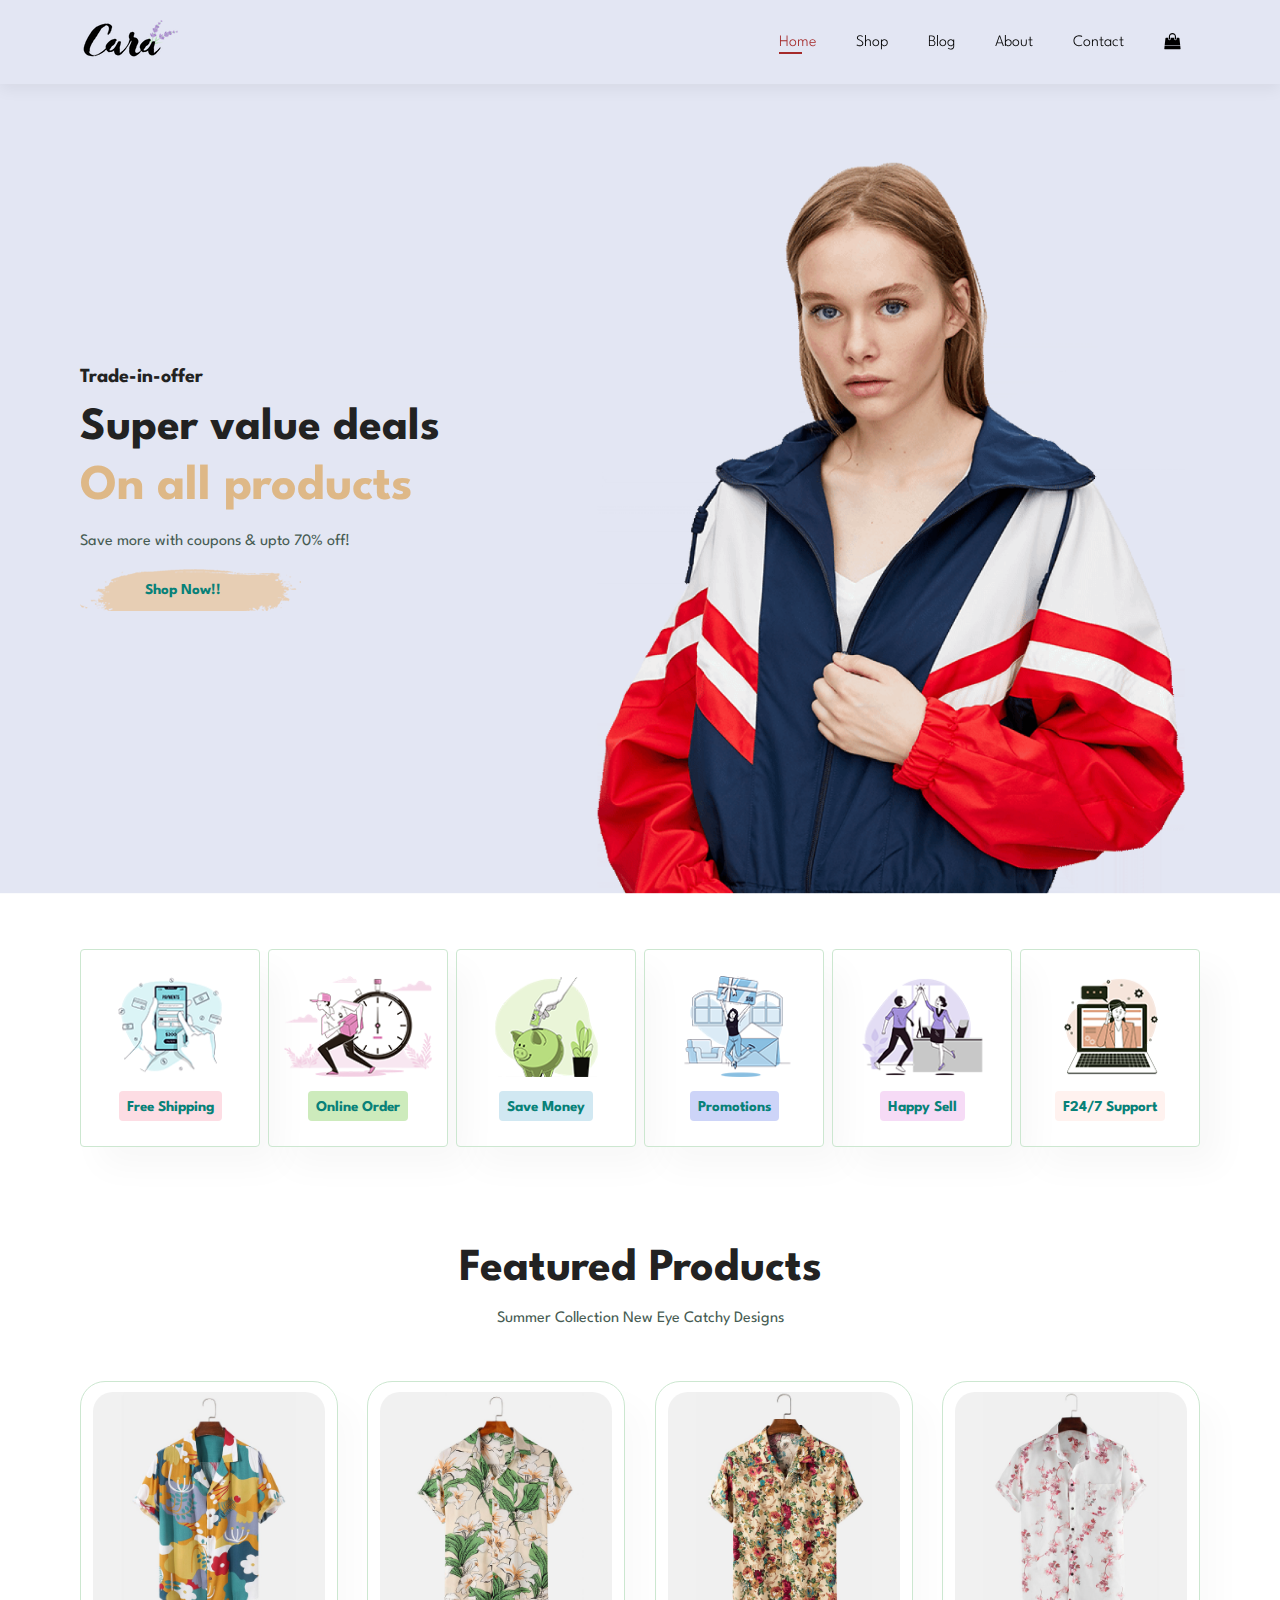
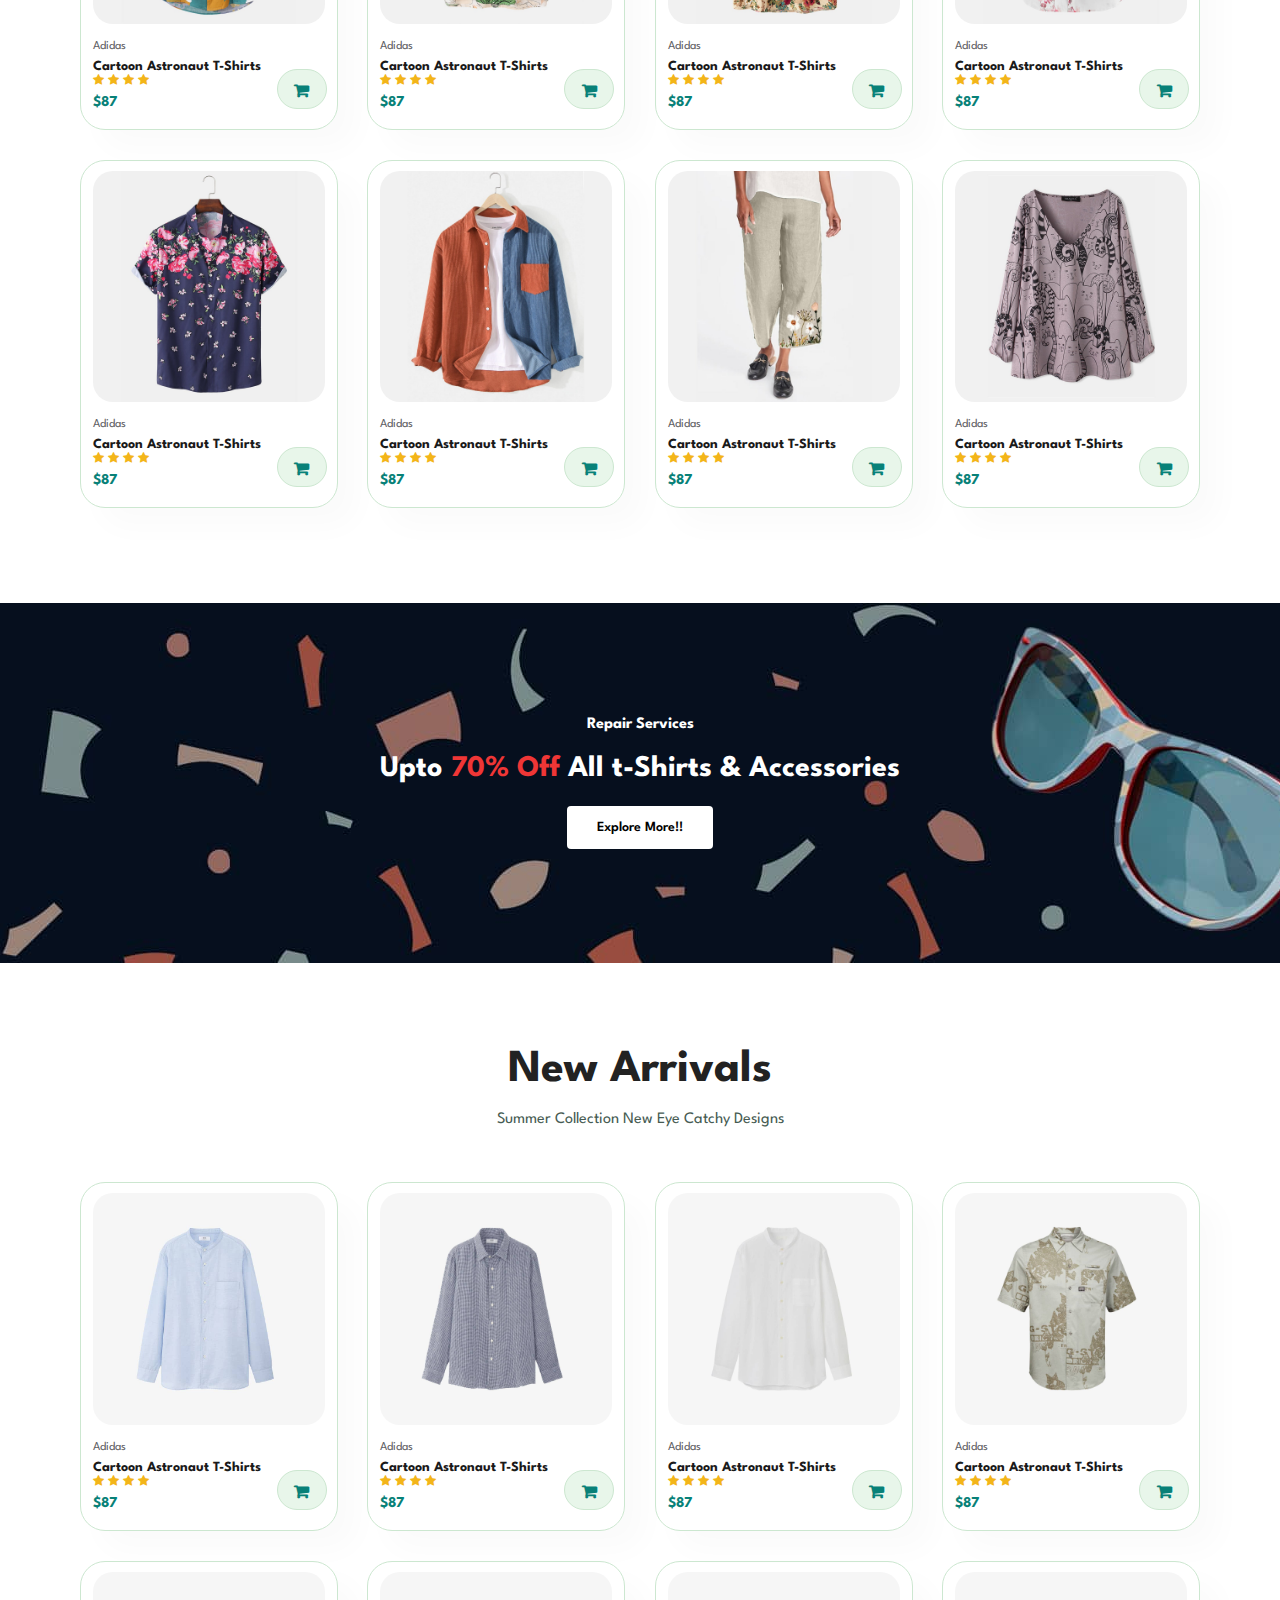
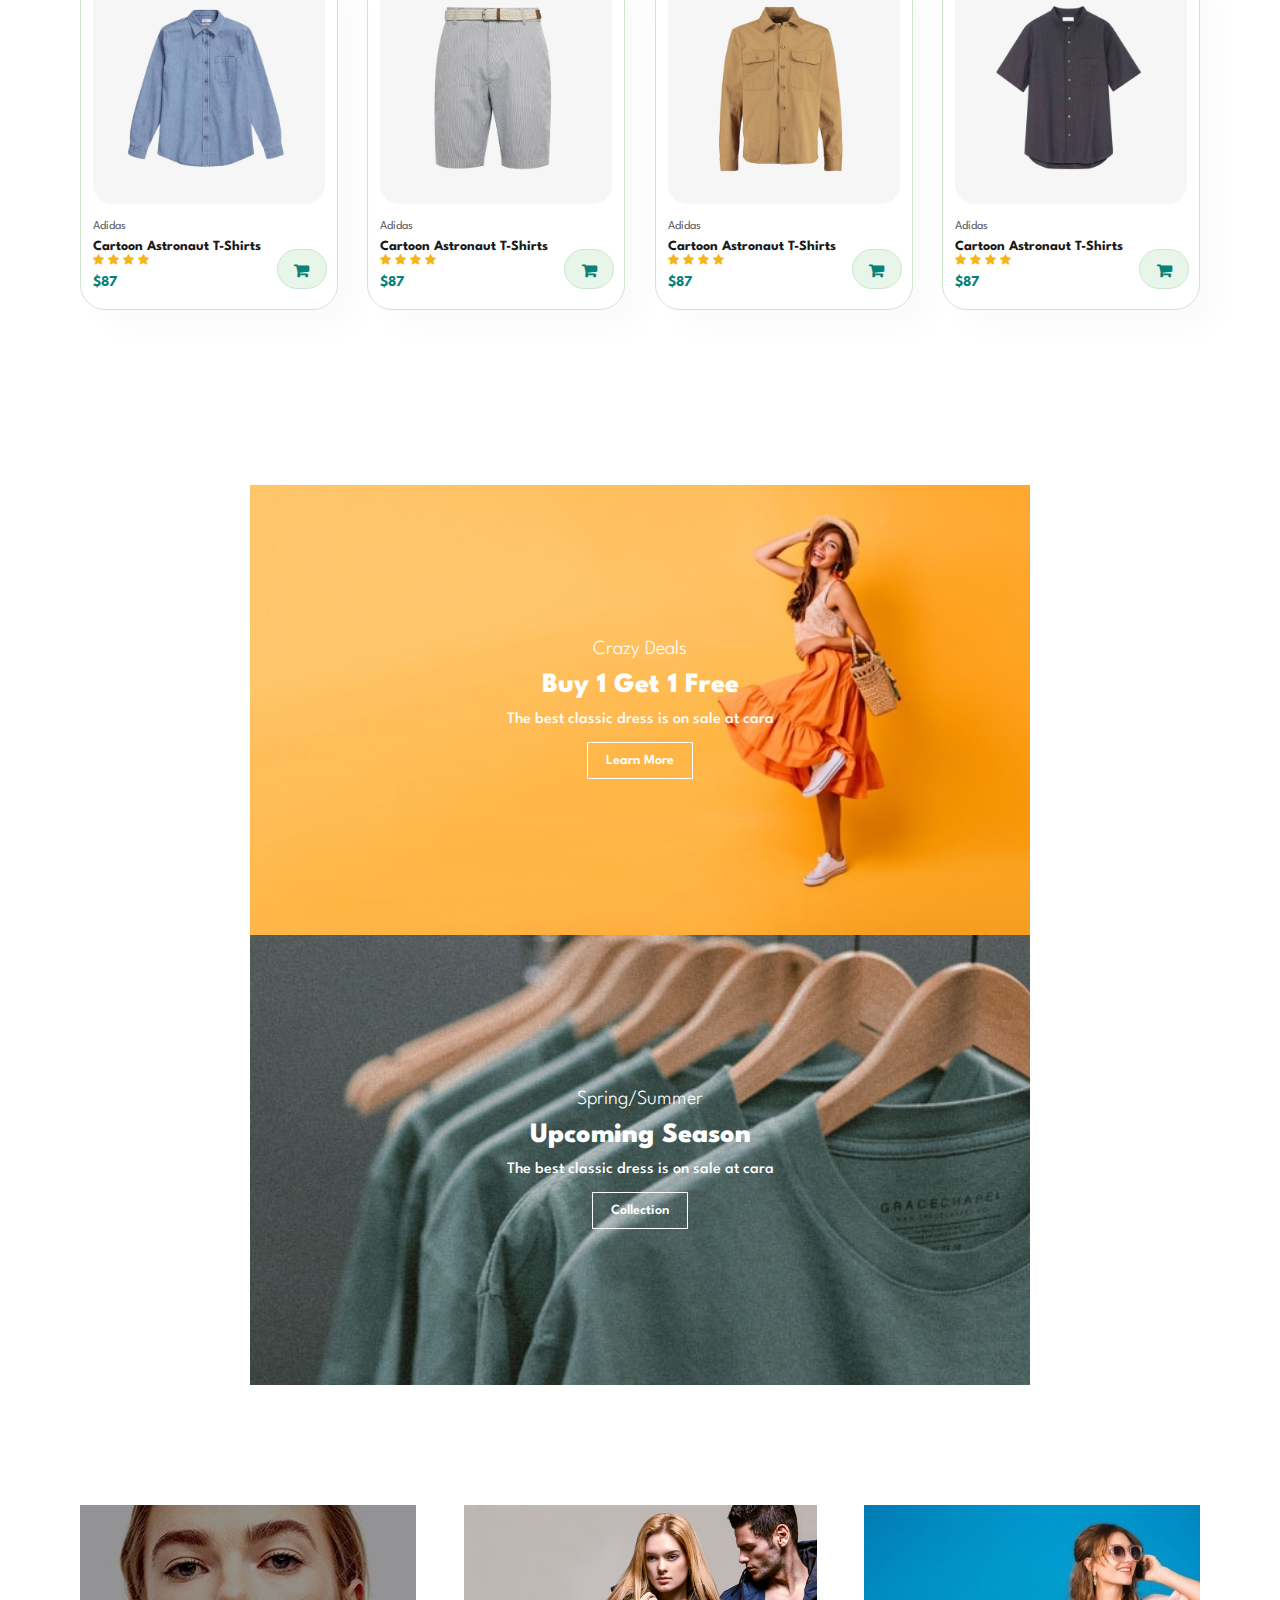
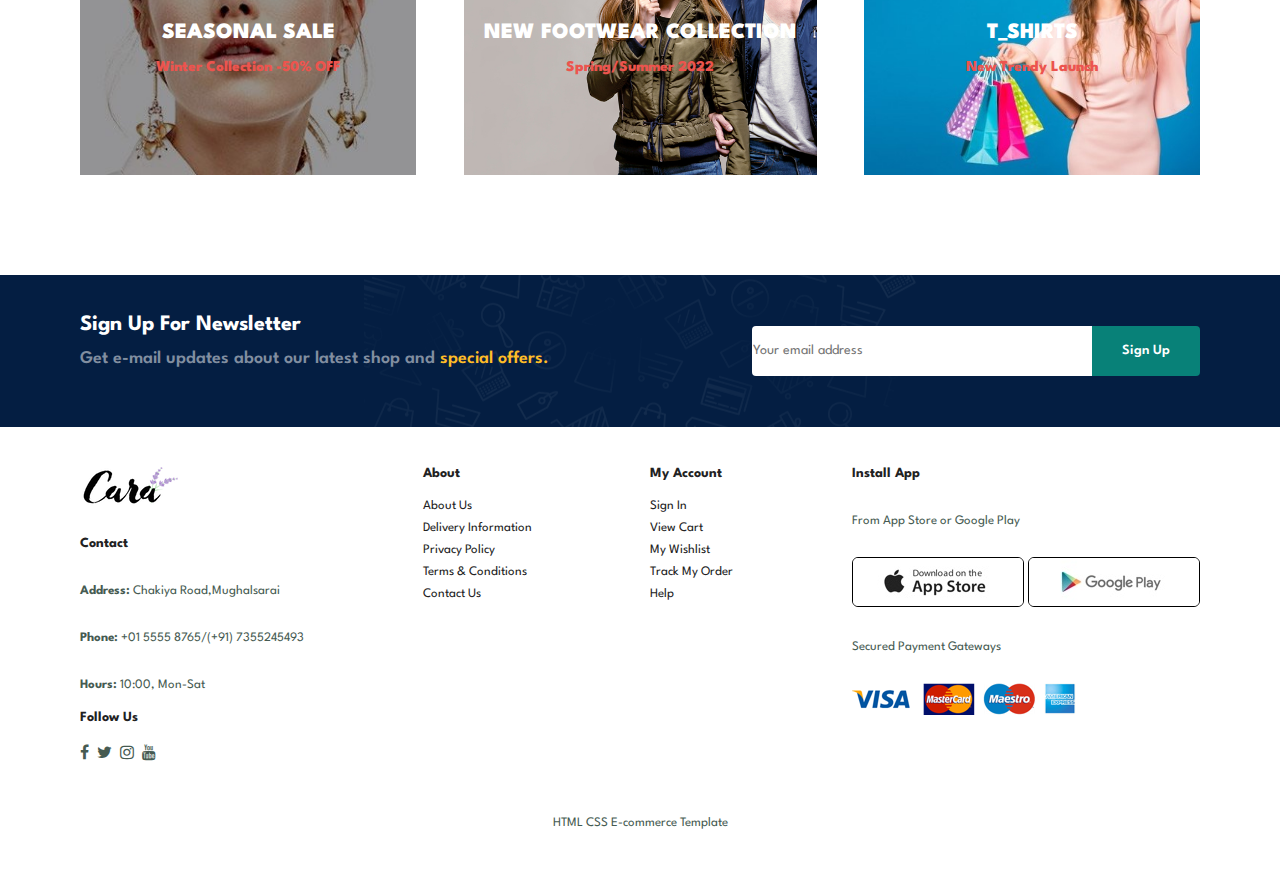
<file: E_Commerce/index.html>
<!DOCTYPE html>
<html lang="en">
<head>
    <meta charset="UTF-8">
    <meta name="viewport" content="width=device-width, initial-scale=1.0">
    <title>E-Commerce Website</title>
    <link rel="stylesheet" href="https://cdnjs.cloudflare.com/ajax/libs/font-awesome/4.7.0/css/font-awesome.min.css">

    <link rel="stylesheet" href="style.css">
</head>
<body>

    <section id="header" >
        <a href="#"><img src="logo.png" class = "logo" alt=""></a>
        <div>
          <ul id="navbar">
            <li><a class="active" href="index.html">Home</a></li>
            <li><a href="shop.html">Shop</a></li>
            <li><a href="blog.html">Blog</a></li>
            <li><a href="about.html">About</a></li>
            <li><a href="contact.html">Contact</a></li>
            <li id="lg-bag"><a href="cart.html"><i class="fa fa-shopping-bag"></i></a></li>
            <a href="#" id="close"><i class="fa fa-times"></i></a>
          </ul>
        </div>

        <div id="mobile">
             <a href="cart.html"><i class="fa fa-shopping-bag" ></i></a>
            <i id="bar" class="fa fa-outdent"></i>

        </div>
    </section>

    <section id="hero">
        <h4>Trade-in-offer</h4>
        <h2>Super value deals</h2>
        <h1>On all products</h1>
        <p>Save more with coupons & upto 70% off!</p>
        <button>Shop Now!!</button>
    </section>

     <section id="feature" class="section-p1">
        <div class="fe-box">
            <img src="features/f1.png" alt="">
            <h6>Free Shipping</h6>
        </div>

         <div class="fe-box">
            <img src="features/f2.png" alt="">
            <h6>Online Order</h6>
        </div>

         <div class="fe-box">
            <img src="features/f3.png" alt="">
            <h6>Save Money</h6>
        </div>

          <div class="fe-box">
            <img src="features/f4.png" alt="">
            <h6>Promotions</h6>
        </div>

         <div class="fe-box">
            <img src="features/f5.png" alt="">
            <h6>Happy Sell</h6>
        </div>

         <div class="fe-box">
            <img src="features/f6.png" alt="">
            <h6>F24/7 Support</h6>
        </div>

     </section>
    
     <section id="product1" class="section-p1">
        <h2>Featured Products</h2>
        <p>Summer Collection New Eye Catchy Designs</p>
        <div class="pro-container">
             <div class="pro">
            <img src="products/f1.jpg" alt="">
            <div class="des">
                <span>Adidas</span>
                <h5>Cartoon Astronaut T-Shirts</h5>
                <div class="star">
                   <i class="fa fa-star"></i>
                   <i class="fa fa-star"></i>
                   <i class="fa fa-star"></i>
                   <i class="fa fa-star"></i>
                </div>
                <h4>$87</h4>
            </div>
                <a href="#"><i class="fa fa-shopping-cart cart"></i></a>
        </div>

         <div class="pro">
            <img src="products/f2.jpg" alt="">
            <div class="des">
                <span>Adidas</span>
                <h5>Cartoon Astronaut T-Shirts</h5>
                <div class="star">
                   <i class="fa fa-star"></i>
                   <i class="fa fa-star"></i>
                   <i class="fa fa-star"></i>
                   <i class="fa fa-star"></i>
                </div>
                <h4>$87</h4>
            </div>
                <a href="#"><i class="fa fa-shopping-cart cart"></i></a>
        </div>

         <div class="pro">
            <img src="products/f3.jpg" alt="">
            <div class="des">
                <span>Adidas</span>
                <h5>Cartoon Astronaut T-Shirts</h5>
                <div class="star">
                   <i class="fa fa-star"></i>
                   <i class="fa fa-star"></i>
                   <i class="fa fa-star"></i>
                   <i class="fa fa-star"></i>
                </div>
                <h4>$87</h4>
            </div>
                <a href="#"><i class="fa fa-shopping-cart cart"></i></a>
        </div>

         <div class="pro">
            <img src="products/f4.jpg" alt="">
            <div class="des">
                <span>Adidas</span>
                <h5>Cartoon Astronaut T-Shirts</h5>
                <div class="star">
                   <i class="fa fa-star"></i>
                   <i class="fa fa-star"></i>
                   <i class="fa fa-star"></i>
                   <i class="fa fa-star"></i>
                </div>
                <h4>$87</h4>
            </div>
                <a href="#"><i class="fa fa-shopping-cart cart"></i></a>
        </div>

         <div class="pro">
            <img src="products/f5.jpg" alt="">
            <div class="des">
                <span>Adidas</span>
                <h5>Cartoon Astronaut T-Shirts</h5>
                <div class="star">
                   <i class="fa fa-star"></i>
                   <i class="fa fa-star"></i>
                   <i class="fa fa-star"></i>
                   <i class="fa fa-star"></i>
                </div>
                <h4>$87</h4>
            </div>
                <a href="#"><i class="fa fa-shopping-cart cart"></i></a>
        </div>

         <div class="pro">
            <img src="products/f6.jpg" alt="">
            <div class="des">
                <span>Adidas</span>
                <h5>Cartoon Astronaut T-Shirts</h5>
                <div class="star">
                   <i class="fa fa-star"></i>
                   <i class="fa fa-star"></i>
                   <i class="fa fa-star"></i>
                   <i class="fa fa-star"></i>
                </div>
                <h4>$87</h4>
            </div>
                <a href="#"><i class="fa fa-shopping-cart cart"></i></a>
        </div>

         <div class="pro">
            <img src="products/f7.jpg" alt="">
            <div class="des">
                <span>Adidas</span>
                <h5>Cartoon Astronaut T-Shirts</h5>
                <div class="star">
                   <i class="fa fa-star"></i>
                   <i class="fa fa-star"></i>
                   <i class="fa fa-star"></i>
                   <i class="fa fa-star"></i>
                </div>
                <h4>$87</h4>
            </div>
                <a href="#"><i class="fa fa-shopping-cart cart"></i></a>
        </div>

         <div class="pro">
            <img src="products/f8.jpg" alt="">
            <div class="des">
                <span>Adidas</span>
                <h5>Cartoon Astronaut T-Shirts</h5>
                <div class="star">
                   <i class="fa fa-star"></i>
                   <i class="fa fa-star"></i>
                   <i class="fa fa-star"></i>
                   <i class="fa fa-star"></i>
                </div>
                <h4>$87</h4>
            </div>
                <a href="#"><i class="fa fa-shopping-cart cart"></i></a>
        </div>
        </div>

         

        
    

     </section>

    <section id="banner" class="section-m1">
        <h4>Repair Services</h4>
        <h2>Upto <span>70% Off</span>  All t-Shirts & Accessories </h2>
        <button class="normal">Explore More!!</button>
    </section>

     <section id="product1" class="section-p1">
        <h2>New Arrivals</h2>
        <p>Summer Collection New Eye Catchy Designs</p>
        <div class="pro-container">
             <div class="pro">
            <img src="products/n1.jpg" alt="">
            <div class="des">
                <span>Adidas</span>
                <h5>Cartoon Astronaut T-Shirts</h5>
                <div class="star">
                   <i class="fa fa-star"></i>
                   <i class="fa fa-star"></i>
                   <i class="fa fa-star"></i>
                   <i class="fa fa-star"></i>
                </div>
                <h4>$87</h4>
            </div>
                <a href="#"><i class="fa fa-shopping-cart cart"></i></a>
        </div>

         <div class="pro">
            <img src="products/n2.jpg" alt="">
            <div class="des">
                <span>Adidas</span>
                <h5>Cartoon Astronaut T-Shirts</h5>
                <div class="star">
                   <i class="fa fa-star"></i>
                   <i class="fa fa-star"></i>
                   <i class="fa fa-star"></i>
                   <i class="fa fa-star"></i>
                </div>
                <h4>$87</h4>
            </div>
                <a href="#"><i class="fa fa-shopping-cart cart"></i></a>
        </div>

         <div class="pro">
            <img src="products/n3.jpg" alt="">
            <div class="des">
                <span>Adidas</span>
                <h5>Cartoon Astronaut T-Shirts</h5>
                <div class="star">
                   <i class="fa fa-star"></i>
                   <i class="fa fa-star"></i>
                   <i class="fa fa-star"></i>
                   <i class="fa fa-star"></i>
                </div>
                <h4>$87</h4>
            </div>
                <a href="#"><i class="fa fa-shopping-cart cart"></i></a>
        </div>

         <div class="pro">
            <img src="products/n4.jpg" alt="">
            <div class="des">
                <span>Adidas</span>
                <h5>Cartoon Astronaut T-Shirts</h5>
                <div class="star">
                   <i class="fa fa-star"></i>
                   <i class="fa fa-star"></i>
                   <i class="fa fa-star"></i>
                   <i class="fa fa-star"></i>
                </div>
                <h4>$87</h4>
            </div>
                <a href="#"><i class="fa fa-shopping-cart cart"></i></a>
        </div>

         <div class="pro">
            <img src="products/n5.jpg" alt="">
            <div class="des">
                <span>Adidas</span>
                <h5>Cartoon Astronaut T-Shirts</h5>
                <div class="star">
                   <i class="fa fa-star"></i>
                   <i class="fa fa-star"></i>
                   <i class="fa fa-star"></i>
                   <i class="fa fa-star"></i>
                </div>
                <h4>$87</h4>
            </div>
                <a href="#"><i class="fa fa-shopping-cart cart"></i></a>
        </div>

         <div class="pro">
            <img src="products/n6.jpg" alt="">
            <div class="des">
                <span>Adidas</span>
                <h5>Cartoon Astronaut T-Shirts</h5>
                <div class="star">
                   <i class="fa fa-star"></i>
                   <i class="fa fa-star"></i>
                   <i class="fa fa-star"></i>
                   <i class="fa fa-star"></i>
                </div>
                <h4>$87</h4>
            </div>
                <a href="#"><i class="fa fa-shopping-cart cart"></i></a>
        </div>

         <div class="pro">
            <img src="products/n7.jpg" alt="">
            <div class="des">
                <span>Adidas</span>
                <h5>Cartoon Astronaut T-Shirts</h5>
                <div class="star">
                   <i class="fa fa-star"></i>
                   <i class="fa fa-star"></i>
                   <i class="fa fa-star"></i>
                   <i class="fa fa-star"></i>
                </div>
                <h4>$87</h4>
            </div>
                <a href="#"><i class="fa fa-shopping-cart cart"></i></a>
        </div>

         <div class="pro">
            <img src="products/n8.jpg" alt="">
            <div class="des">
                <span>Adidas</span>
                <h5>Cartoon Astronaut T-Shirts</h5>
                <div class="star">
                   <i class="fa fa-star"></i>
                   <i class="fa fa-star"></i>
                   <i class="fa fa-star"></i>
                   <i class="fa fa-star"></i>
                </div>
                <h4>$87</h4>
            </div>
                <a href="#"><i class="fa fa-shopping-cart cart"></i></a>
        </div>
     </section>

     <section id="sm-banner">
        <div class="banner-box">
            <h4>Crazy Deals</h4>
            <h2>Buy 1 Get 1 Free</h2>
            <span>The best classic dress is on sale at cara </span>
            <button class="white">Learn More</button>
        </div>

         <div class="banner-box banner-box2">
            <h4>Spring/Summer</h4>
            <h2>Upcoming Season</h2>
            <span>The best classic dress is on sale at cara </span>
            <button class="white">Collection</button>
        </div>
     </section>

     <section id="banner3">
         <div class="banner-box">
            <h2>SEASONAL SALE</h2>
            <h3>Winter Collection -50% OFF</h3> 
        </div>

         <div class="banner-box banner-box2">
            <h2>NEW FOOTWEAR COLLECTION</h2>
            <h3>Spring/Summer 2022</h3>
        </div>

         <div class="banner-box banner-box3">
            <h2>T_SHIRTS</h2>
            <h3>New Trendy Launch</h3>
        </div>
     </section>

     <section id="newsletter" class="section-p1" class="section-m1">
        <div class="newstext">
            <h4>Sign Up For Newsletter</h4>
            <p>Get e-mail updates about our latest shop and <span>special offers.</span></p>
        </div>
        <div class="form">
            <input type="text" placeholder="Your email address">
            <button class="normal">Sign Up</button>
        </div>
     </section>

     <footer class="section-p1">
        <div class="col">
            <img class="logo" src="logo.png" alt="">
            <h4>Contact</h4>
            <p><strong>Address:</strong> Chakiya Road,Mughalsarai</p>
            <p><strong>Phone:</strong> +01 5555 8765/(+91) 7355245493</p>
            <p><strong>Hours:</strong> 10:00, Mon-Sat</p>
            <div class="follow">
            <h4>Follow Us</h4>
            <div class="icon">
               <i class="fa fa-facebook" aria-hidden="true"></i>
               <i class="fa fa-twitter" aria-hidden="true"></i>
               <i class="fa fa-instagram" aria-hidden="true"></i>
               <i class="fa fa-youtube" aria-hidden="true"></i>
            </div>
          </div>
        </div>

            <div class="col">
                <h4>About</h4>
                <a href="#">About Us</a>
                <a href="#">Delivery Information</a>
                <a href="#">Privacy Policy</a>
                <a href="#">Terms & Conditions</a>
                <a href="#">Contact Us</a>
            </div>

          <div class="col">
                <h4>My Account</h4>
                <a href="#">Sign In</a>
                <a href="#">View Cart</a>
                <a href="#">My Wishlist</a>
                <a href="#">Track My Order</a>
                <a href="#">Help</a>
            </div>

           <div class="col install">
            <h4>Install App</h4>
            <p>From App Store or Google Play</p>
            <div class="row">
                <img src="pay/app.jpg" alt="">
                <img src="pay/play.jpg" alt="">
            </div>
            <p>Secured Payment Gateways</p>
            <img src="pay/pay.png" alt="">
           </div>

           <div class="copyright">
            <p>HTML CSS E-commerce Template</p>
           </div>
     </footer>

    <script src = "script.js"></script>
</body>
</html>
</file>
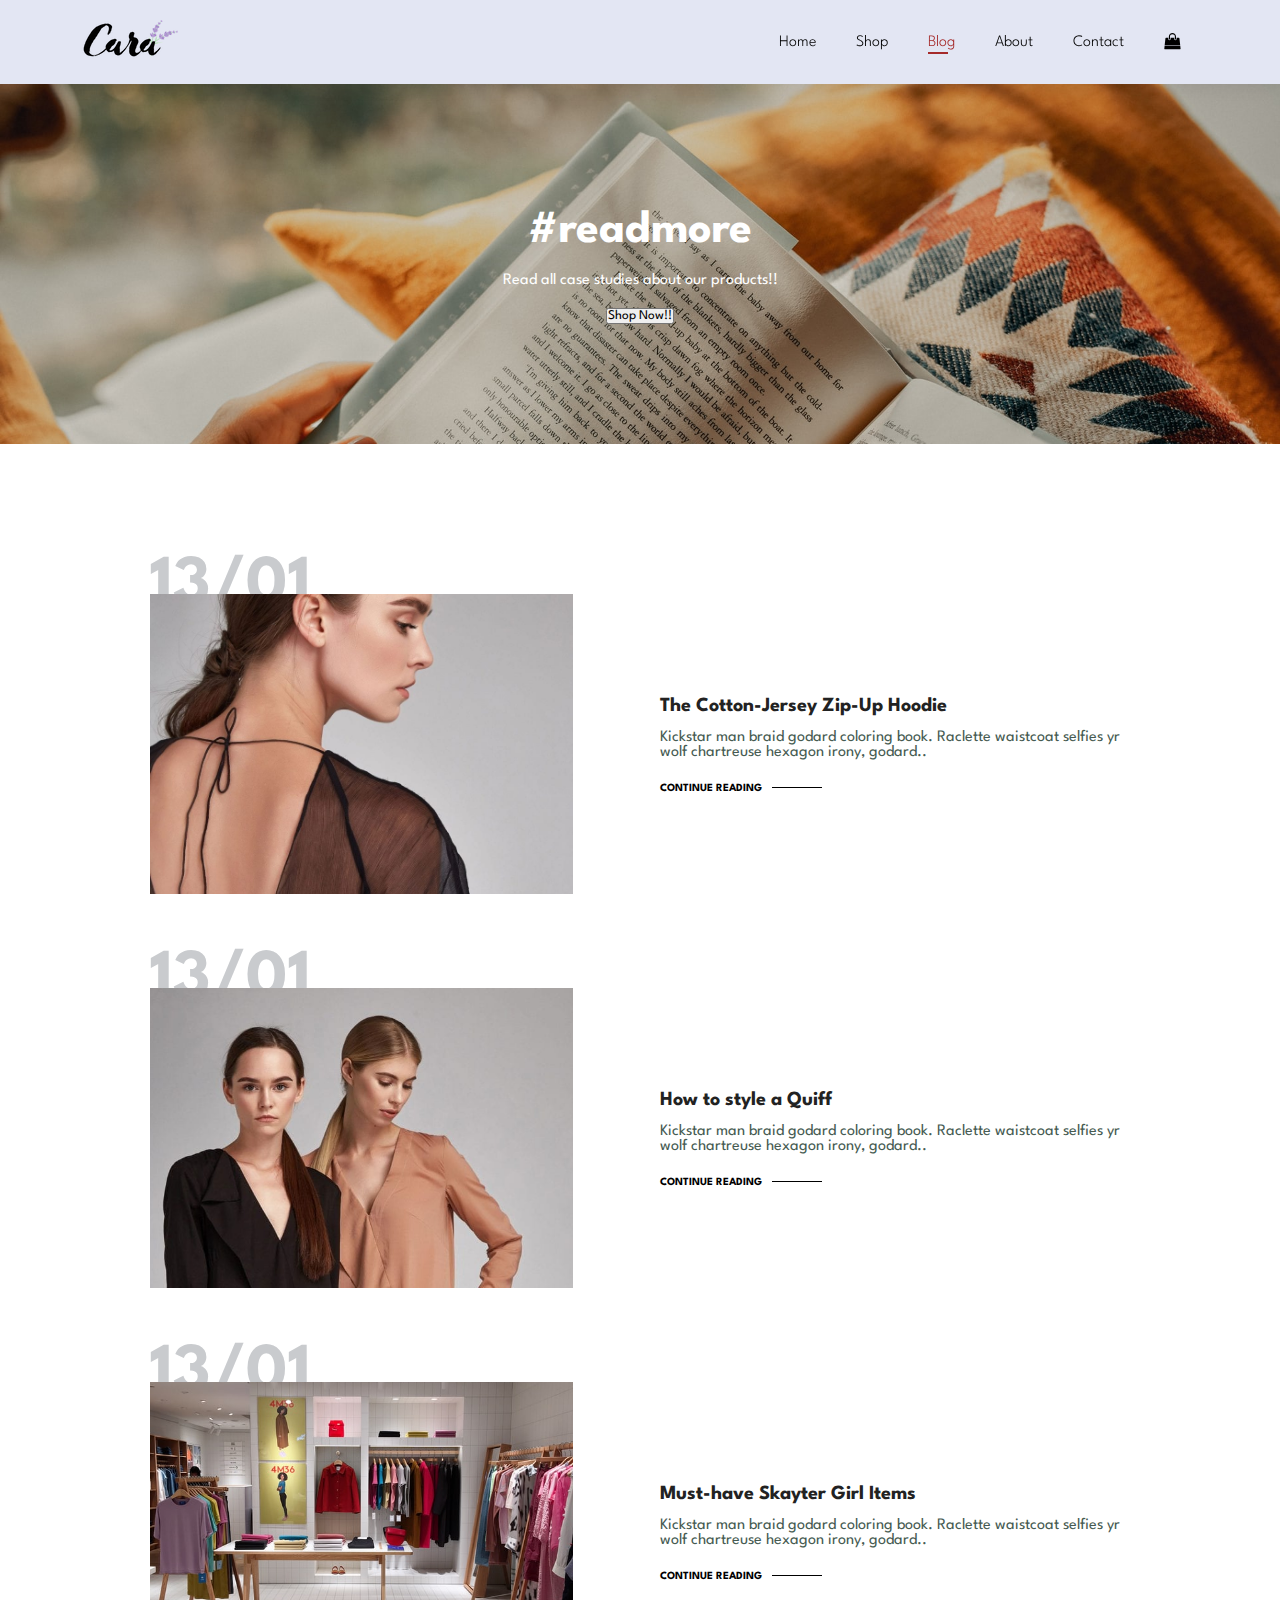
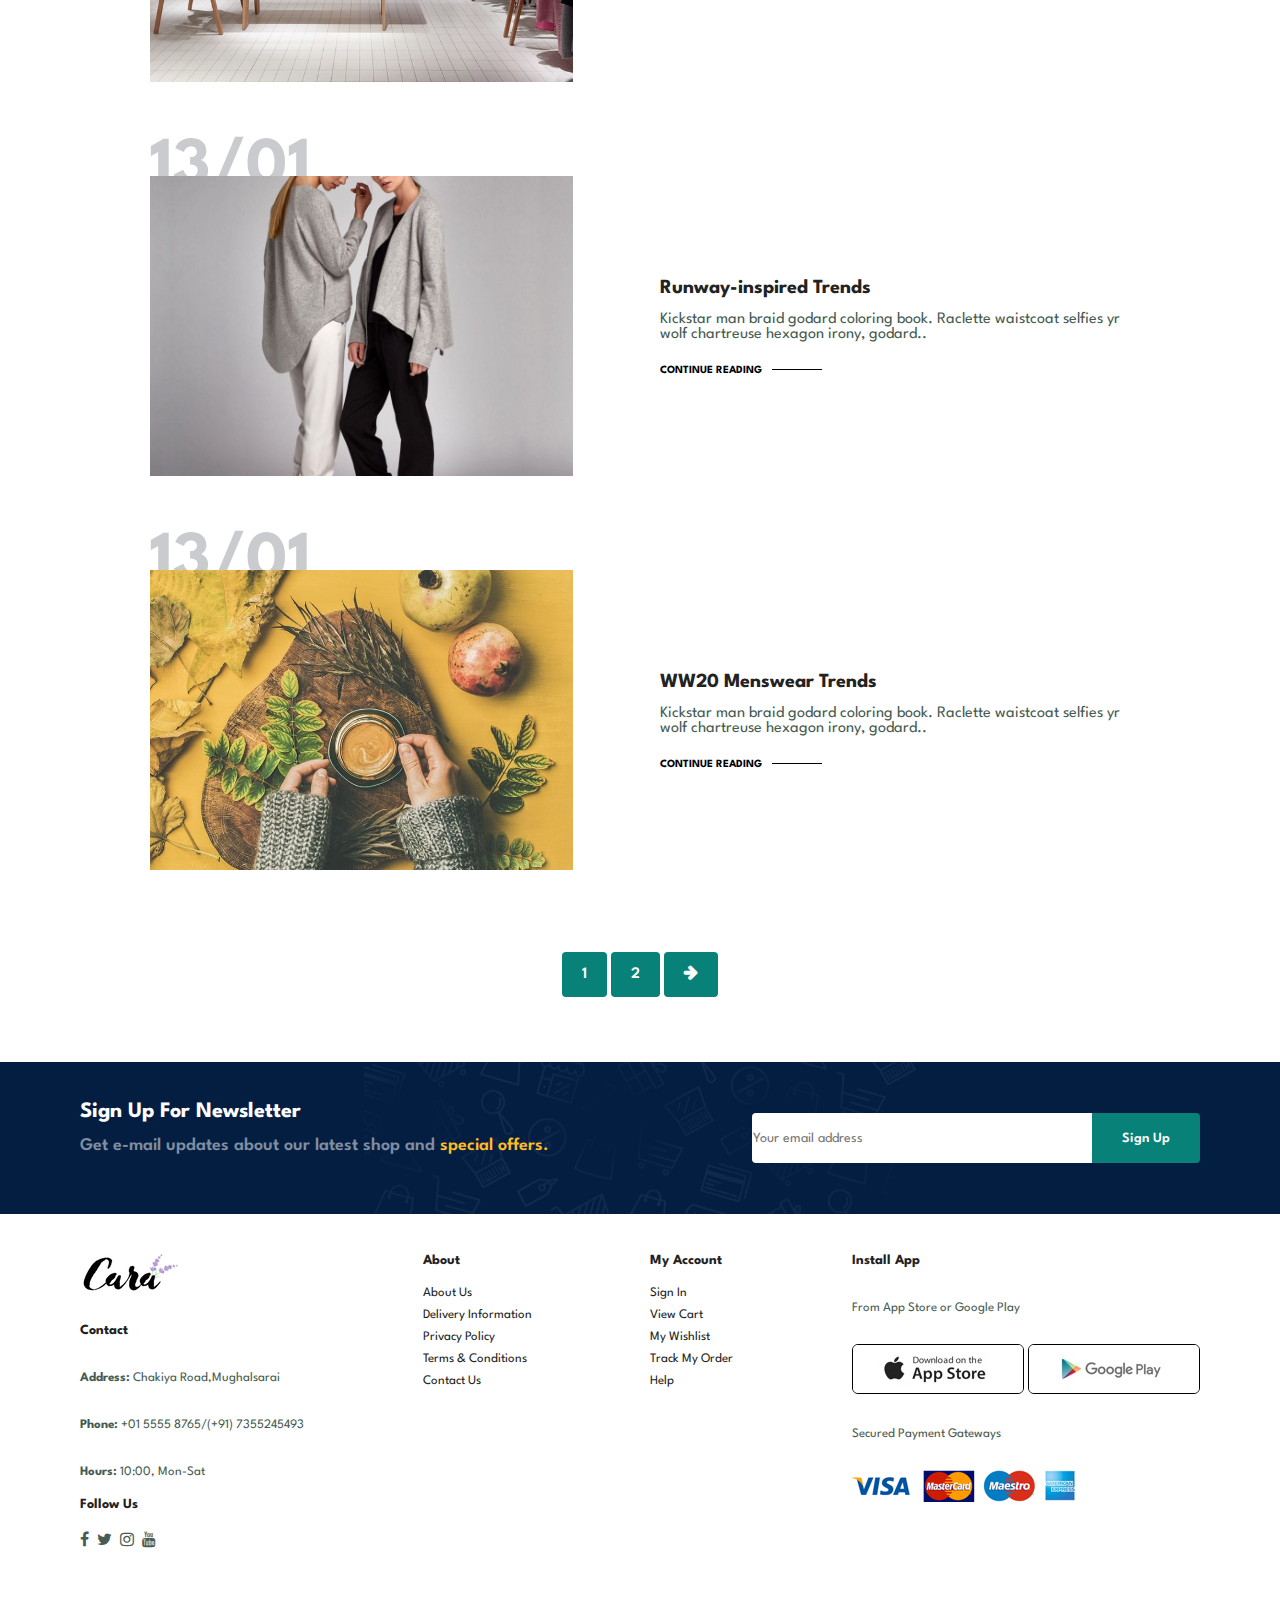
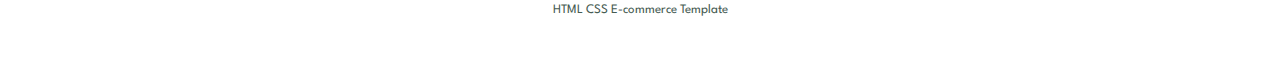
<file: E_Commerce/blog.html>
<!DOCTYPE html>
<html lang="en">
<head>
    <meta charset="UTF-8">
    <meta name="viewport" content="width=device-width, initial-scale=1.0">
    <title>E-Commerce Website</title>
    <link rel="stylesheet" href="https://cdnjs.cloudflare.com/ajax/libs/font-awesome/4.7.0/css/font-awesome.min.css">

    <link rel="stylesheet" href="style.css">
</head>
<body>

    <section id="header" >
        <a href="#"><img src="logo.png" class = "logo" alt=""></a>
        <div>
          <ul id="navbar">
            <li><a href="index.html">Home</a></li>
            <li><a href="shop.html">Shop</a></li>
            <li><a class="active" href="blog.html">Blog</a></li>
            <li><a href="about.html">About</a></li>
            <li><a href="contact.html">Contact</a></li>
            <li id="lg-bag"><a href="cart.html"><i class="fa fa-shopping-bag"></i></a></li>
            <a href="#" id="close"><i class="fa fa-times"></i></a>
          </ul>
        </div>

        <div id="mobile">
             <a href="cart.html"><i class="fa fa-shopping-bag" ></i></a>
            <i id="bar" class="fa fa-outdent"></i>

        </div>
    </section>

    <section id="page-header" class="blog-header">
        
        <h2>#readmore</h2>
       
        <p>Read all case studies about our products!!</p>
        <button>Shop Now!!</button>
    </section>

    <section id="blog">
        <div class="blog-box">
            <div class="blog-img">
                <img src="blog/b1.jpg" alt="">
            </div>
            <div class="blog-details">
                <h4>The Cotton-Jersey Zip-Up Hoodie</h4>
                <p>Kickstar man braid godard coloring book. Raclette waistcoat selfies 
                    yr wolf chartreuse hexagon irony, godard..</p>
                    <a href="#"> CONTINUE READING</a>
            </div>
           <h1>13/01</h1>
        </div>
         <div class="blog-box">
            <div class="blog-img">
                <img src="blog/b2.jpg" alt="">
            </div>
            <div class="blog-details">
                <h4>How to style a Quiff</h4>
                <p>Kickstar man braid godard coloring book. Raclette waistcoat selfies 
                    yr wolf chartreuse hexagon irony, godard..</p>
                    <a href="#"> CONTINUE READING</a>
            </div>
           <h1>13/01</h1>
        </div>
         <div class="blog-box">
            <div class="blog-img">
                <img src="blog/b3.jpg" alt="">
            </div>
            <div class="blog-details">
                <h4>Must-have Skayter Girl Items</h4>
                <p>Kickstar man braid godard coloring book. Raclette waistcoat selfies 
                    yr wolf chartreuse hexagon irony, godard..</p>
                    <a href="#"> CONTINUE READING</a>
            </div>
           <h1>13/01</h1>
        </div>
         <div class="blog-box">
            <div class="blog-img">
                <img src="blog/b4.jpg" alt="">
            </div>
            <div class="blog-details">
                <h4>Runway-inspired Trends</h4>
                <p>Kickstar man braid godard coloring book. Raclette waistcoat selfies 
                    yr wolf chartreuse hexagon irony, godard..</p>
                    <a href="#"> CONTINUE READING</a>
            </div>
           <h1>13/01</h1>
        </div>
         <div class="blog-box">
            <div class="blog-img">
                <img src="blog/b6.jpg" alt="">
            </div>
            <div class="blog-details">
                <h4>WW20 Menswear Trends</h4>
                <p>Kickstar man braid godard coloring book. Raclette waistcoat selfies 
                    yr wolf chartreuse hexagon irony, godard..</p>
                    <a href="#"> CONTINUE READING</a>
            </div>
           <h1>13/01</h1>
        </div>
    </section>

     <section id="pagination">
        <a href="#">1</a>
        <a href="#">2</a>
        <a href="#"><i class="fa fa-arrow-right" ></i></a>
     </section>

     <section id="newsletter" class="section-p1" class="section-m1">
        <div class="newstext">
            <h4>Sign Up For Newsletter</h4>
            <p>Get e-mail updates about our latest shop and <span>special offers.</span></p>
        </div>
        <div class="form">
            <input type="text" placeholder="Your email address">
            <button class="normal">Sign Up</button>
        </div>
     </section>

     <footer class="section-p1">
        <div class="col">
            <img class="logo" src="logo.png" alt="">
            <h4>Contact</h4>
            <p><strong>Address:</strong> Chakiya Road,Mughalsarai</p>
            <p><strong>Phone:</strong> +01 5555 8765/(+91) 7355245493</p>
            <p><strong>Hours:</strong> 10:00, Mon-Sat</p>
            <div class="follow">
            <h4>Follow Us</h4>
            <div class="icon">
               <i class="fa fa-facebook" aria-hidden="true"></i>
               <i class="fa fa-twitter" aria-hidden="true"></i>
               <i class="fa fa-instagram" aria-hidden="true"></i>
               <i class="fa fa-youtube" aria-hidden="true"></i>
            </div>
          </div>
        </div>

            <div class="col">
                <h4>About</h4>
                <a href="#">About Us</a>
                <a href="#">Delivery Information</a>
                <a href="#">Privacy Policy</a>
                <a href="#">Terms & Conditions</a>
                <a href="#">Contact Us</a>
            </div>

          <div class="col">
                <h4>My Account</h4>
                <a href="#">Sign In</a>
                <a href="#">View Cart</a>
                <a href="#">My Wishlist</a>
                <a href="#">Track My Order</a>
                <a href="#">Help</a>
            </div>

           <div class="col install">
            <h4>Install App</h4>
            <p>From App Store or Google Play</p>
            <div class="row">
                <img src="pay/app.jpg" alt="">
                <img src="pay/play.jpg" alt="">
            </div>
            <p>Secured Payment Gateways</p>
            <img src="pay/pay.png" alt="">
           </div>

           <div class="copyright">
            <p>HTML CSS E-commerce Template</p>
           </div>
     </footer>

    <script src = "script.js"></script>
</body>
</html>
</file>
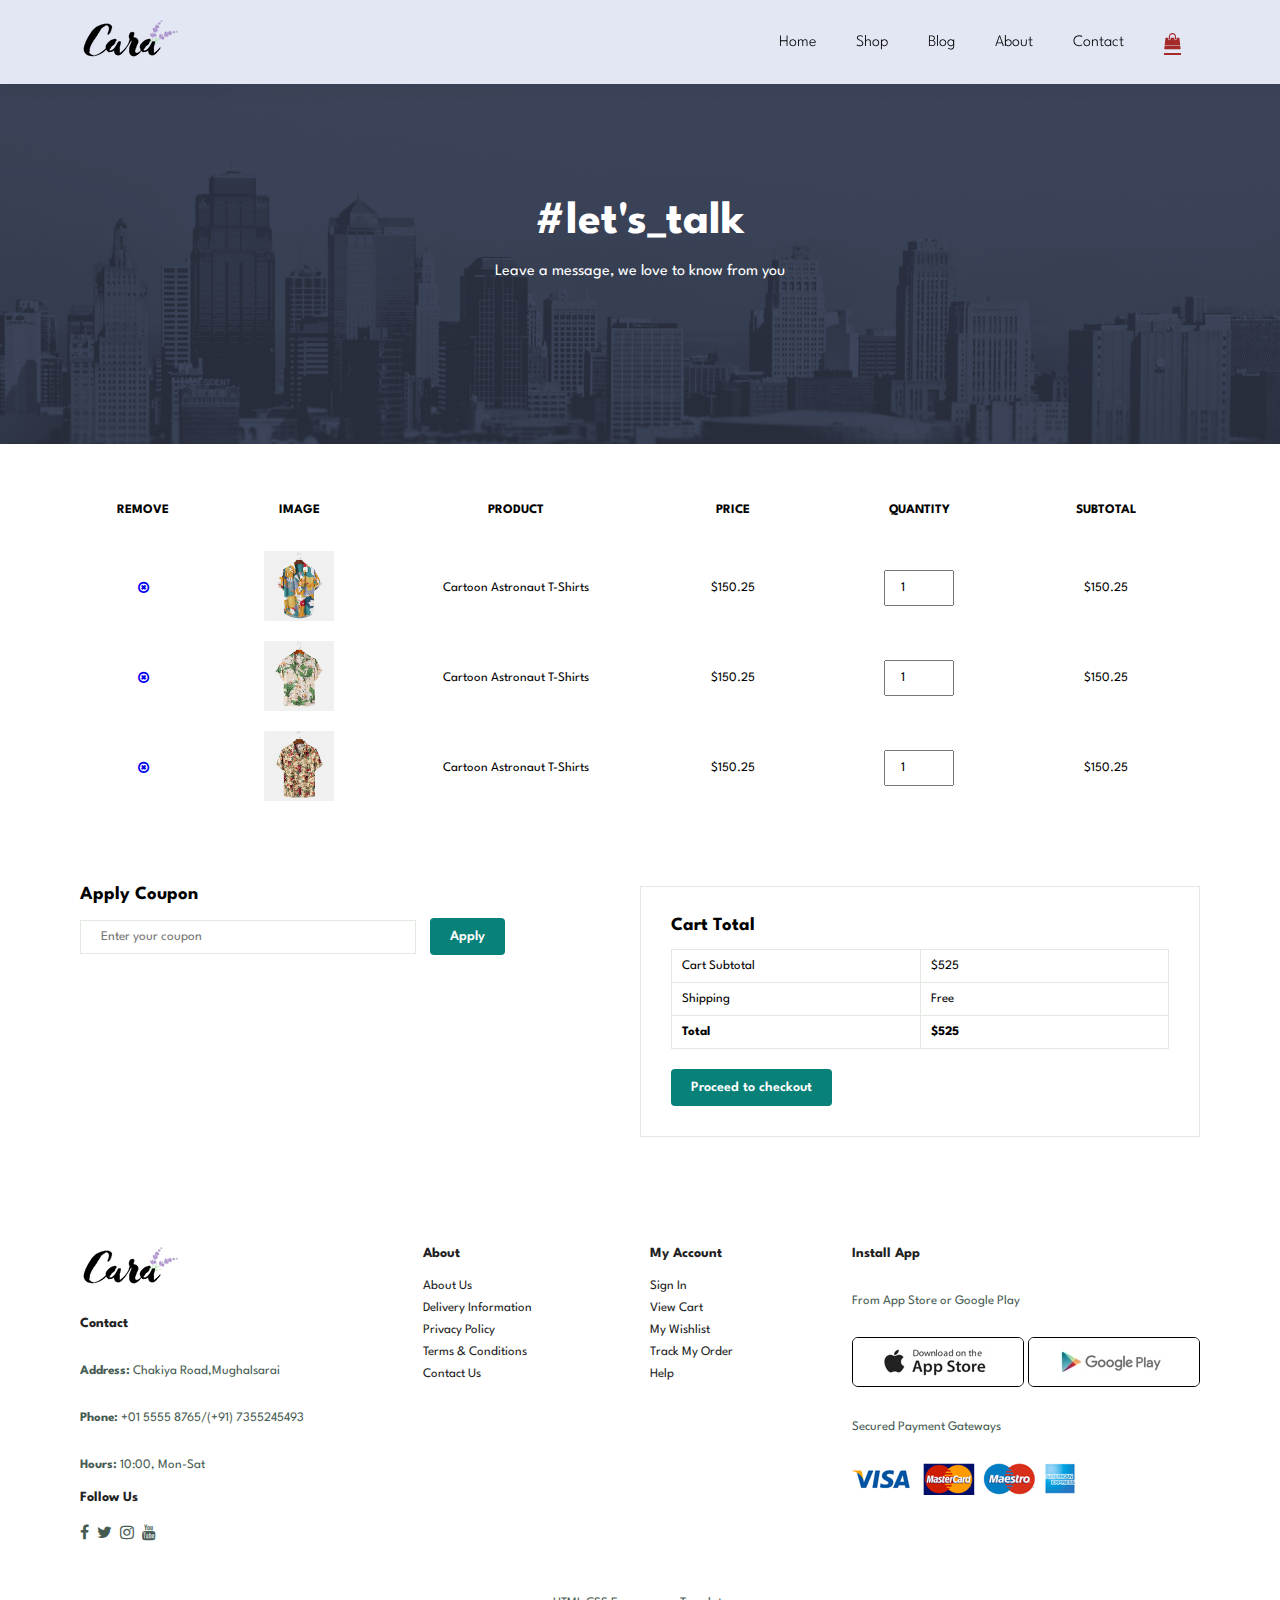
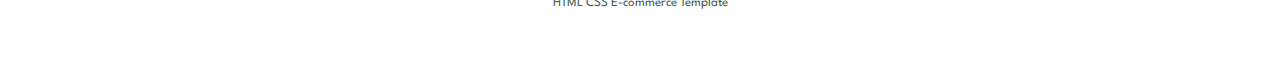
<file: E_Commerce/cart.html>
<!DOCTYPE html>
<html lang="en">
<head>
    <meta charset="UTF-8">
    <meta name="viewport" content="width=device-width, initial-scale=1.0">
    <title>E-Commerce Website</title>
    <link rel="stylesheet" href="https://cdnjs.cloudflare.com/ajax/libs/font-awesome/4.7.0/css/font-awesome.min.css">

    <link rel="stylesheet" href="style.css">
</head>
<body>

    <section id="header" >
        <a href="#"><img src="logo.png" class = "logo" alt=""></a>
        <div>
          <ul id="navbar">
            <li><a href="index.html">Home</a></li>
            <li><a href="shop.html">Shop</a></li>
            <li><a href="blog.html">Blog</a></li>
            <li><a href="about.html">About</a></li>
            <li><a href="contact.html">Contact</a></li>
            <li id="lg-bag"><a  class="active"  href="cart.html"><i class="fa fa-shopping-bag"></i></a></li>
            <a href="#" id="close"><i class="fa fa-times"></i></a>
          </ul>
        </div>

        <div id="mobile">
             <a href="cart.html"><i class="fa fa-shopping-bag" ></i></a>
            <i id="bar" class="fa fa-outdent"></i>

        </div>
    </section>

    <section id="page-header" class="about-header">
        
        <h2>#let's_talk</h2>
    
        <p>Leave a message, we love to know from you <p>
    </section>

    <section id="cart" class="section-p1">
        <table width="100%">
            <thead>
                <tr>
                    <td>Remove</td>
                    <td>Image</td>
                    <td>Product</td>
                    <td>Price</td>
                    <td>Quantity</td>
                    <td>Subtotal</td>
                </tr>
            </thead>
            <tbody>
                <tr>
                    <td><a href="#"><i class="fa fa-times-circle-o"></i></a></td>
                    <td><img src="products/f1.jpg" alt=""></td>
                    <td>Cartoon Astronaut T-Shirts</td>
                      <td>$150.25</td>
                    <td><input type="number" value="1"></td>
                      <td>$150.25</td>
                </tr>
                 <tr>
                    <td><a href="#"><i class="fa fa-times-circle-o"></i></a></td>
                    <td><img src="products/f2.jpg" alt=""></td>
                    <td>Cartoon Astronaut T-Shirts</td>
                      <td>$150.25</td>
                    <td><input type="number" value="1"></td>
                      <td>$150.25</td>
                </tr>
                 <tr>
                    <td><a href="#"><i class="fa fa-times-circle-o"></i></a></td>
                    <td><img src="products/f3.jpg" alt=""></td>
                    <td>Cartoon Astronaut T-Shirts</td>
                      <td>$150.25</td>
                    <td><input type="number" value="1"></td>
                      <td>$150.25</td>
                </tr>
            </tbody>
        </table>
    </section>

    <section id="cart-add" class="section-p1">
        <div id="coupon">
            <h3>Apply Coupon</h3>
            <div>
                <input type="text" placeholder="Enter your coupon" >
                <button class="normal">Apply</button>
            </div>
        </div>

        <div id="subtotal">
            <h3>Cart Total</h3>
            <table>
                <tr>
                    <td>Cart Subtotal</td>
                    <td>$525</td>
                </tr>
                <tr>
                    <td>Shipping</td>
                    <td>Free</td>
                </tr>
                <tr>
                    <td><strong>Total</strong></td>
                     <td><strong>$525</strong></td>
                </tr>
            </table>
            <button class="normal">Proceed to checkout</button>
        </div>
    </section>

     <footer class="section-p1">
        <div class="col">
            <img class="logo" src="logo.png" alt="">
            <h4>Contact</h4>
            <p><strong>Address:</strong> Chakiya Road,Mughalsarai</p>
            <p><strong>Phone:</strong> +01 5555 8765/(+91) 7355245493</p>
            <p><strong>Hours:</strong> 10:00, Mon-Sat</p>
            <div class="follow">
            <h4>Follow Us</h4>
            <div class="icon">
               <i class="fa fa-facebook" aria-hidden="true"></i>
               <i class="fa fa-twitter" aria-hidden="true"></i>
               <i class="fa fa-instagram" aria-hidden="true"></i>
               <i class="fa fa-youtube" aria-hidden="true"></i>
            </div>
          </div>
        </div>

            <div class="col">
                <h4>About</h4>
                <a href="#">About Us</a>
                <a href="#">Delivery Information</a>
                <a href="#">Privacy Policy</a>
                <a href="#">Terms & Conditions</a>
                <a href="#">Contact Us</a>
            </div>

          <div class="col">
                <h4>My Account</h4>
                <a href="#">Sign In</a>
                <a href="#">View Cart</a>
                <a href="#">My Wishlist</a>
                <a href="#">Track My Order</a>
                <a href="#">Help</a>
            </div>

           <div class="col install">
            <h4>Install App</h4>
            <p>From App Store or Google Play</p>
            <div class="row">
                <img src="pay/app.jpg" alt="">
                <img src="pay/play.jpg" alt="">
            </div>
            <p>Secured Payment Gateways</p>
            <img src="pay/pay.png" alt="">
           </div>

           <div class="copyright">
            <p>HTML CSS E-commerce Template</p>
           </div>
     </footer>

    <script src = "script.js"></script>
</body>
</html>
</file>
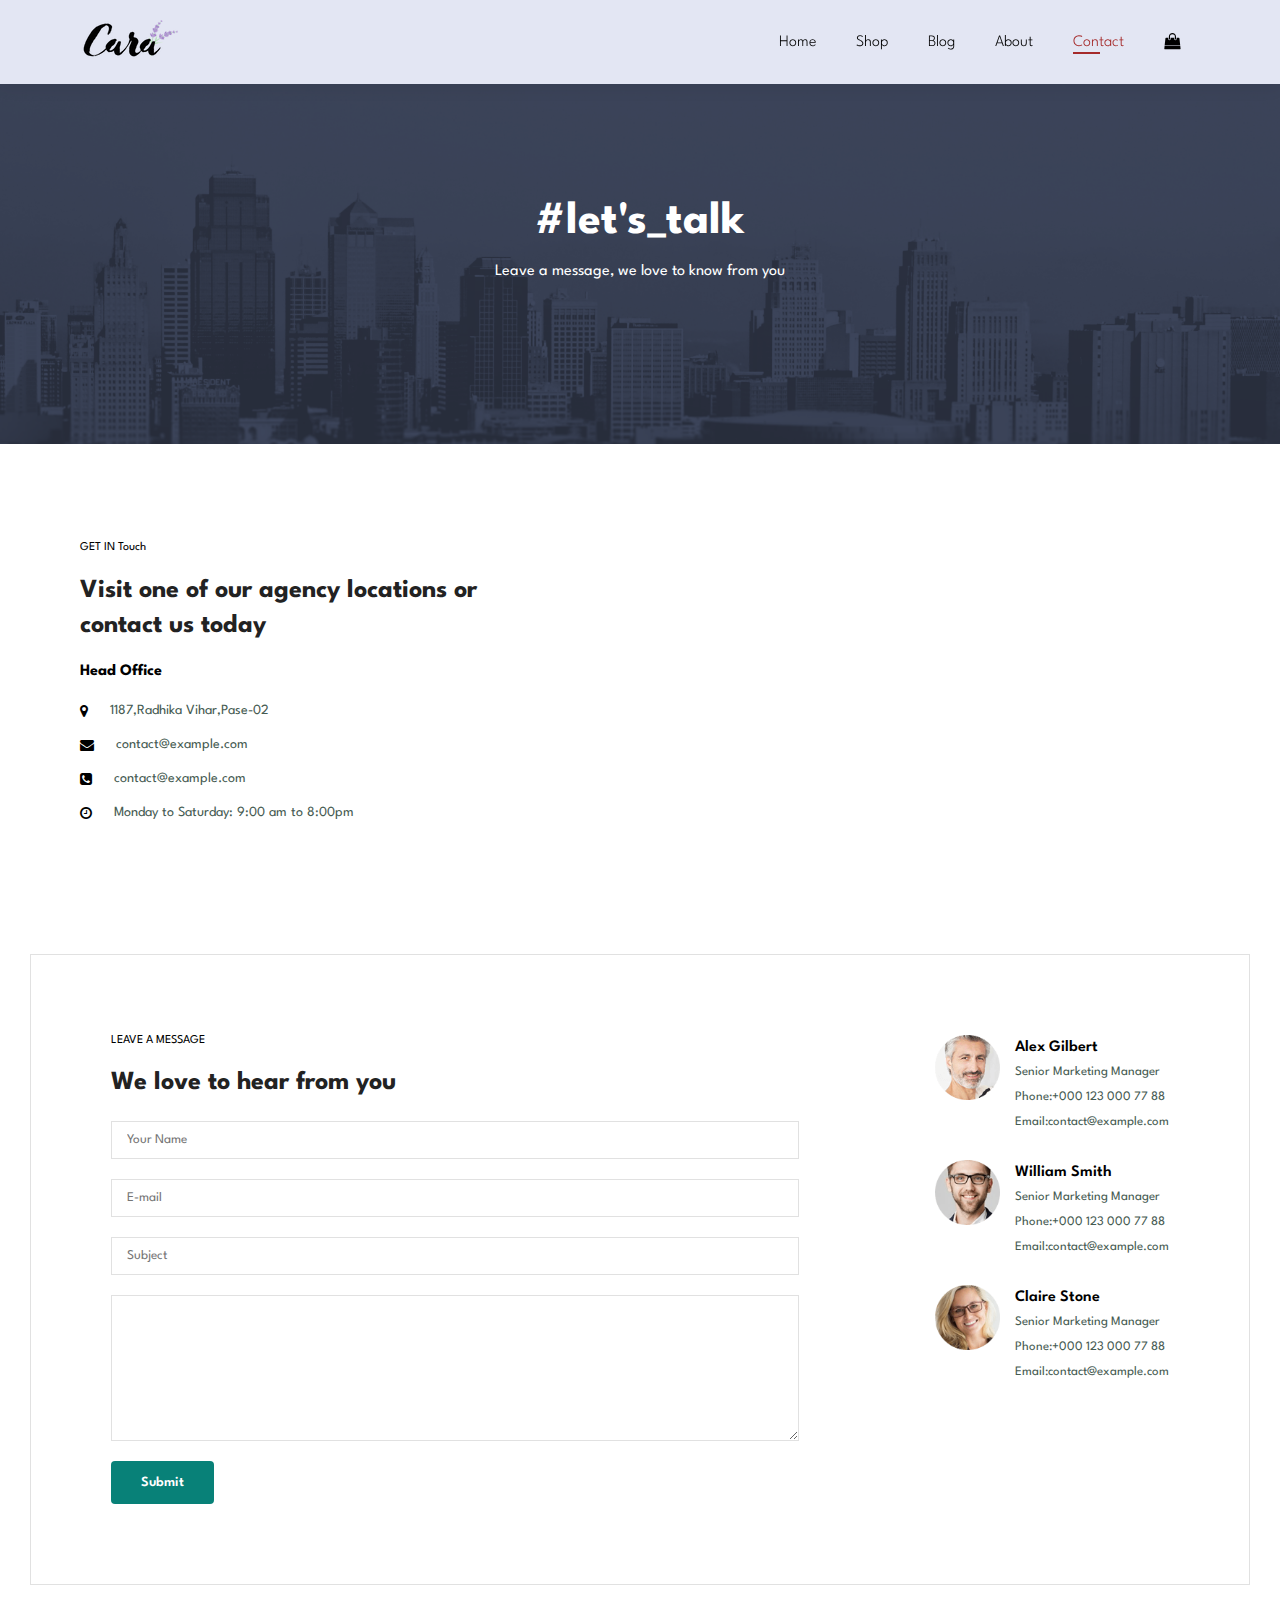
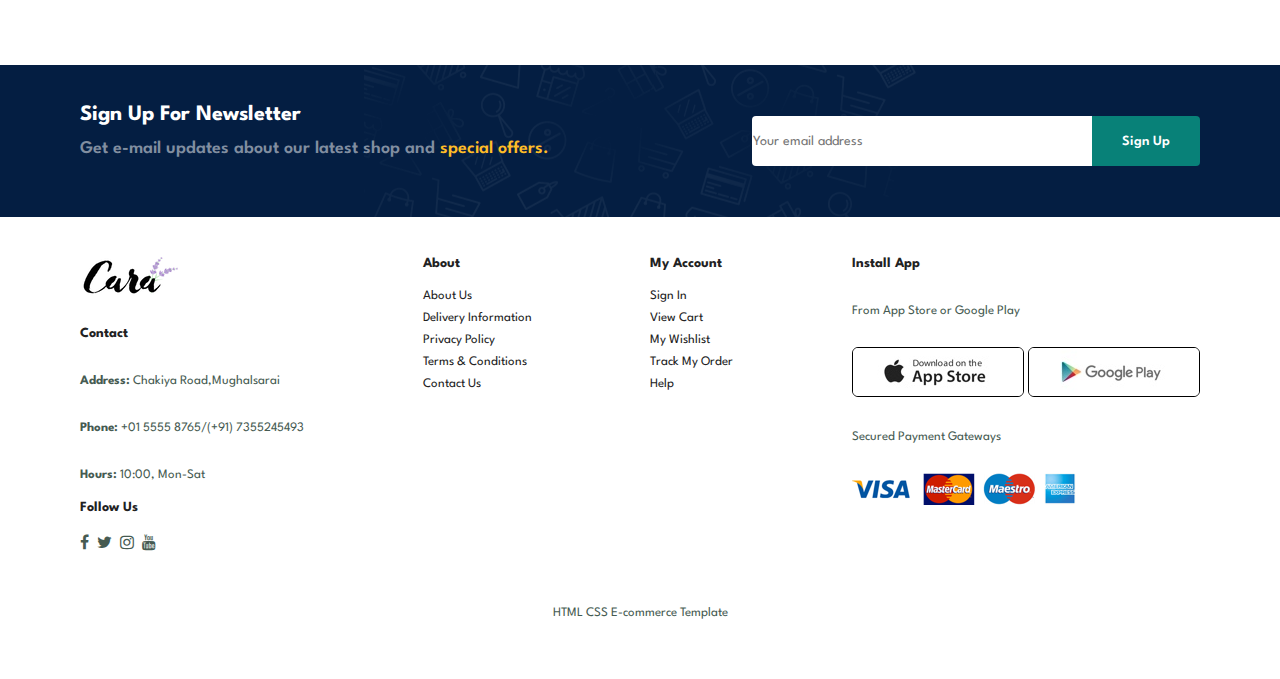
<file: E_Commerce/contact.html>
<!DOCTYPE html>
<html lang="en">
<head>
    <meta charset="UTF-8">
    <meta name="viewport" content="width=device-width, initial-scale=1.0">
    <title>E-Commerce Website</title>
    <link rel="stylesheet" href="https://cdnjs.cloudflare.com/ajax/libs/font-awesome/4.7.0/css/font-awesome.min.css">

    <link rel="stylesheet" href="style.css">
</head>
<body>

    <section id="header" >
        <a href="#"><img src="logo.png" class = "logo" alt=""></a>
        <div>
          <ul id="navbar">
            <li><a href="index.html">Home</a></li>
            <li><a href="shop.html">Shop</a></li>
            <li><a href="blog.html">Blog</a></li>
            <li><a href="about.html">About</a></li>
            <li><a  class="active" href="contact.html">Contact</a></li>
            <li id="lg-bag"><a href="cart.html"><i class="fa fa-shopping-bag"></i></a></li>
            <a href="#" id="close"><i class="fa fa-times"></i></a>
          </ul>
        </div>

        <div id="mobile">
             <a href="cart.html"><i class="fa fa-shopping-bag" ></i></a>
            <i id="bar" class="fa fa-outdent"></i>

        </div>
    </section>

    <section id="page-header" class="about-header">
        
        <h2>#let's_talk</h2>
    
        <p>Leave a message, we love to know from you <p>
    </section>

    <section id="contact-details" class="section-p1">
        <div class="details">
            <span>GET IN Touch</span>
            <h2>Visit one of our agency locations or contact us today</h2>
            <h3>Head Office </h3>
            <div>
                <li>
                  <i class="fa fa-map-marker"></i> 
                  <p>1187,Radhika Vihar,Pase-02</p> 
                </li>
                <li>
                 <i class="fa fa-envelope"></i>
                  <p>contact@example.com</p> 
                </li>
                <li>
                <i class="fa fa-phone-square"></i>
                  <p>contact@example.com</p> 
                </li>
                <li>
                  <i class="fa fa-clock-o"></i>
                  <p>Monday to Saturday: 9:00 am to 8:00pm</p> 
                </li>
            </div>
        </div>

        <div class="map">
            <iframe src="https://www.google.com/maps/embed?pb=!1m18!1m12!1m3!1d3612.343941067952!2d85.
            45947490000002!3d25.124060300000004!2m3!1f0!2f0!3f0!3m2!1i1024!2i768!4f13.
            1!3m3!1m2!1s0x39f2f3f690616b87%3A0xc58439bce75bf422!2sNALANDA%20UNIVERSITY!5e0!3m2!1sen!2sin!4v1699336207666!5m2!1sen!2sin" width="600" height="450" 
            style="border:0;" allowfullscreen="" loading="lazy" referrerpolicy="no-referrer-when-downgrade"></iframe>
        </div>
    </section>

    <section id="form-details">
        <form action="">
            <span>LEAVE A MESSAGE</span>
            <h2>We love to hear from you</h2>
            <input type="text" placeholder="Your Name">
            <input type="text" placeholder="E-mail">
            <input type="text" placeholder="Subject">
            <textarea name="" id="" cols="30" rows="10" placeholder="Your Meassage">
            </textarea>
            <button class="normal">Submit</button>
        </form>

        <div class="people">
            <div>
                <img src="people/1.png" alt="">
                <p><span>Alex Gilbert</span> Senior Marketing Manager <br> Phone:+000 123
                000 77  88 <br>Email:contact@example.com</p>
            </div>
              <div>
                <img src="people/2.png" alt="">
                <p><span>William Smith</span> Senior Marketing Manager <br> Phone:+000 123
                000 77  88 <br>Email:contact@example.com</p>
            </div>
              <div>
                <img src="people/3.png" alt="">
                <p><span>Claire Stone</span> Senior Marketing Manager <br> Phone:+000 123
                000 77  88 <br>Email:contact@example.com</p>
            </div>
        </div>
    </section>
  
     <section id="newsletter" class="section-p1" class="section-m1">
        <div class="newstext">
            <h4>Sign Up For Newsletter</h4>
            <p>Get e-mail updates about our latest shop and <span>special offers.</span></p>
        </div>
        <div class="form">
            <input type="text" placeholder="Your email address">
            <button class="normal">Sign Up</button>
        </div>
     </section>


     <footer class="section-p1">
        <div class="col">
            <img class="logo" src="logo.png" alt="">
            <h4>Contact</h4>
            <p><strong>Address:</strong> Chakiya Road,Mughalsarai</p>
            <p><strong>Phone:</strong> +01 5555 8765/(+91) 7355245493</p>
            <p><strong>Hours:</strong> 10:00, Mon-Sat</p>
            <div class="follow">
            <h4>Follow Us</h4>
            <div class="icon">
               <i class="fa fa-facebook" aria-hidden="true"></i>
               <i class="fa fa-twitter" aria-hidden="true"></i>
               <i class="fa fa-instagram" aria-hidden="true"></i>
               <i class="fa fa-youtube" aria-hidden="true"></i>
            </div>
          </div>
        </div>

            <div class="col">
                <h4>About</h4>
                <a href="#">About Us</a>
                <a href="#">Delivery Information</a>
                <a href="#">Privacy Policy</a>
                <a href="#">Terms & Conditions</a>
                <a href="#">Contact Us</a>
            </div>

          <div class="col">
                <h4>My Account</h4>
                <a href="#">Sign In</a>
                <a href="#">View Cart</a>
                <a href="#">My Wishlist</a>
                <a href="#">Track My Order</a>
                <a href="#">Help</a>
            </div>

           <div class="col install">
            <h4>Install App</h4>
            <p>From App Store or Google Play</p>
            <div class="row">
                <img src="pay/app.jpg" alt="">
                <img src="pay/play.jpg" alt="">
            </div>
            <p>Secured Payment Gateways</p>
            <img src="pay/pay.png" alt="">
           </div>

           <div class="copyright">
            <p>HTML CSS E-commerce Template</p>
           </div>
     </footer>

    <script src = "script.js"></script>
</body>
</html>
</file>
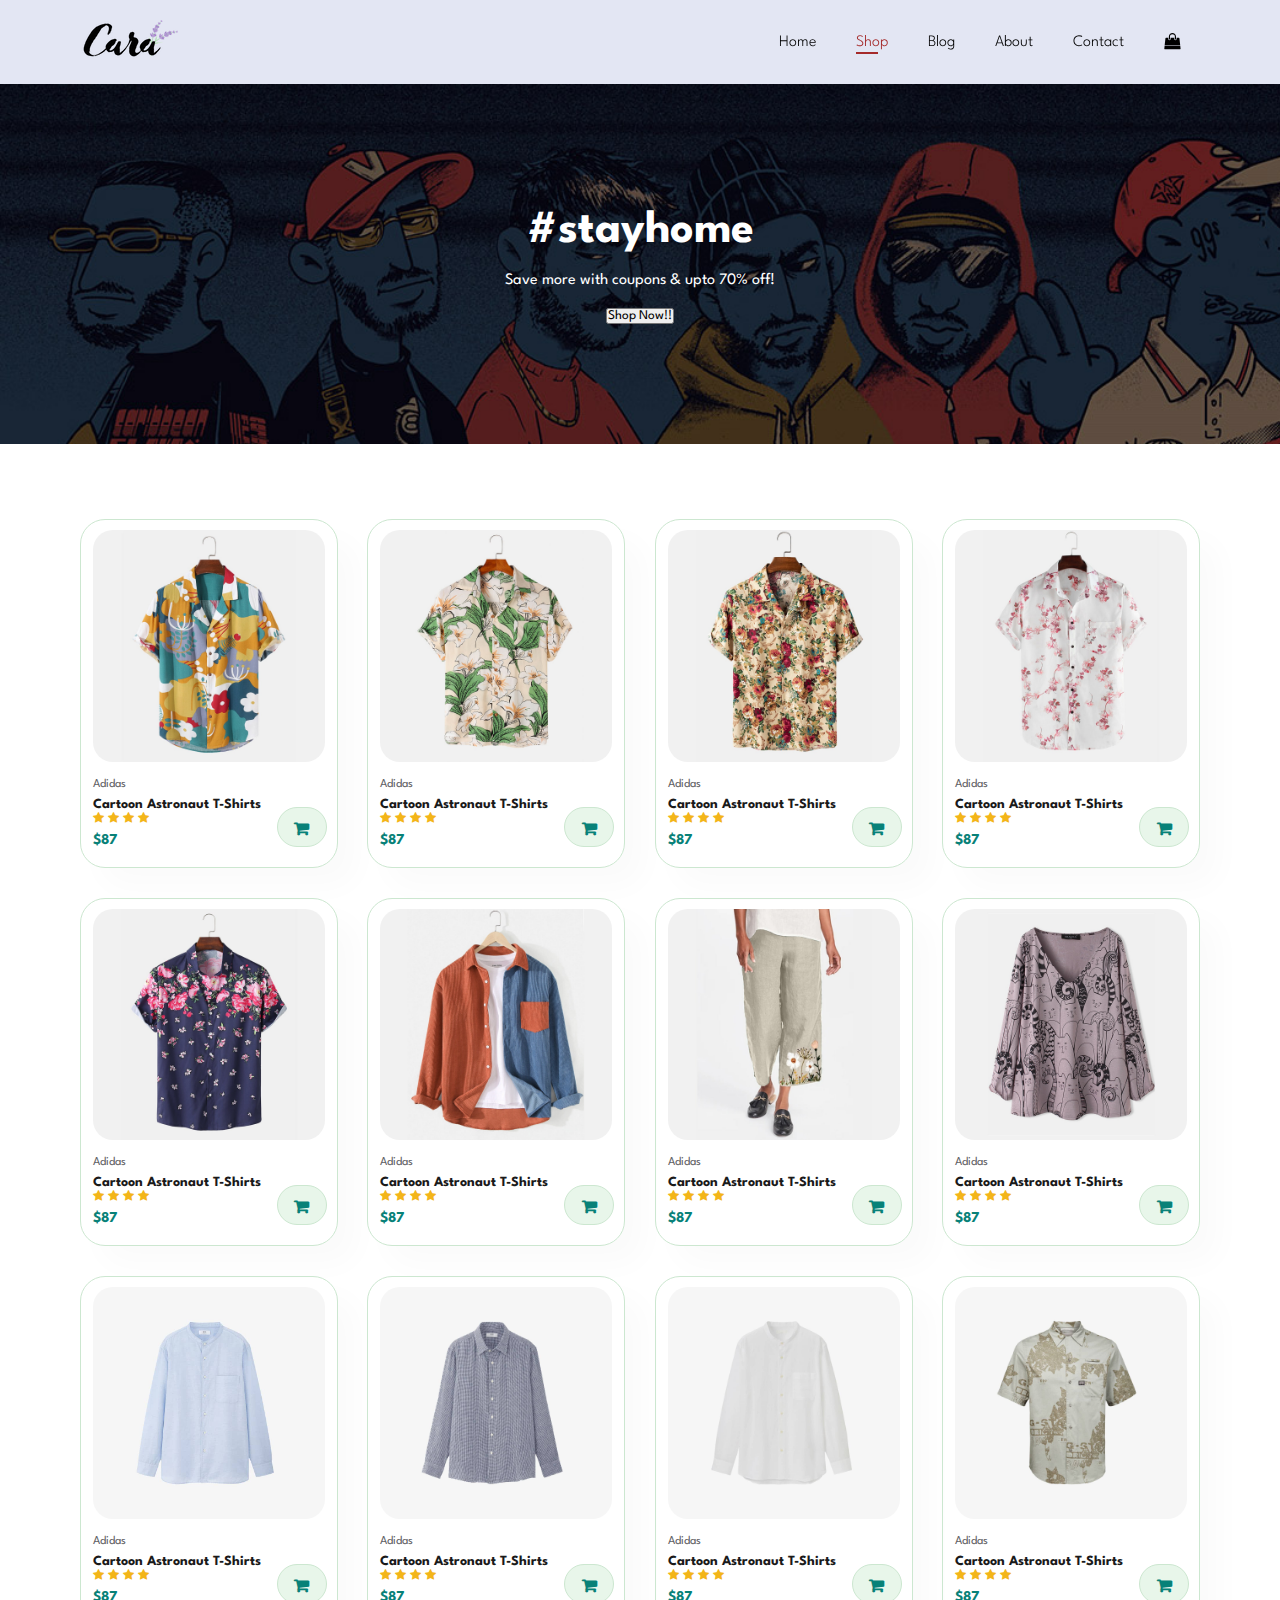
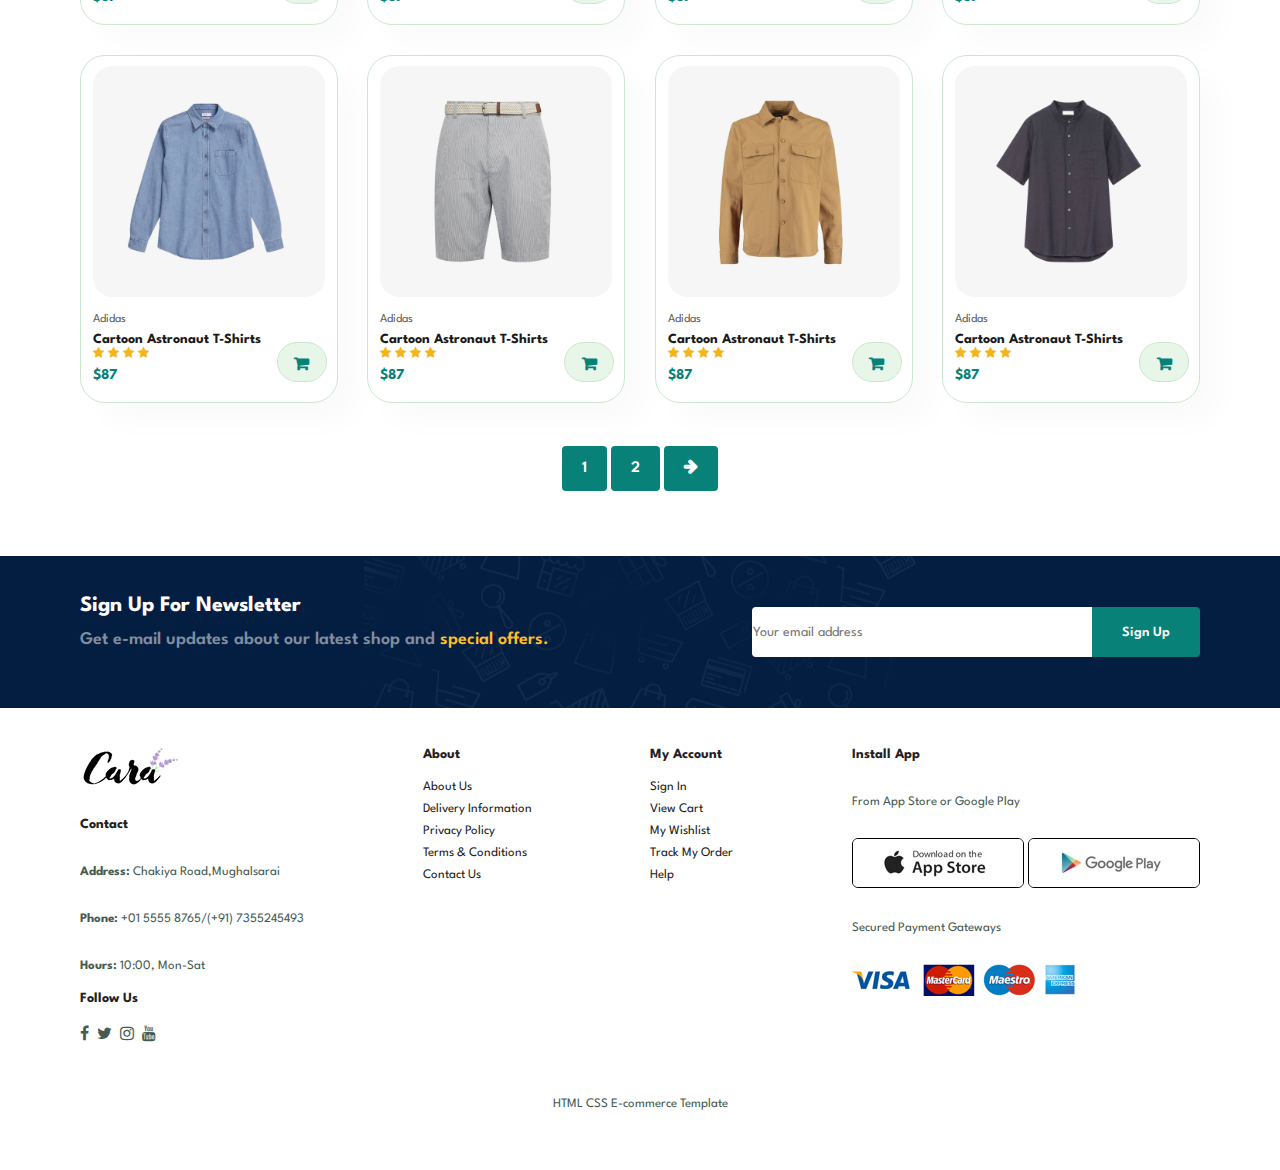
<file: E_Commerce/shop.html>
<!DOCTYPE html>
<html lang="en">
<head>
    <meta charset="UTF-8">
    <meta name="viewport" content="width=device-width, initial-scale=1.0">
    <title>E-Commerce Website</title>
    <link rel="stylesheet" href="https://cdnjs.cloudflare.com/ajax/libs/font-awesome/4.7.0/css/font-awesome.min.css">

    <link rel="stylesheet" href="style.css">
</head>
<body>

    <section id="header" >
        <a href="#"><img src="logo.png" class = "logo" alt=""></a>
        <div>
          <ul id="navbar">
            <li><a href="index.html">Home</a></li>
            <li><a class="active" href="shop.html">Shop</a></li>
            <li><a href="blog.html">Blog</a></li>
            <li><a href="about.html">About</a></li>
            <li><a href="contact.html">Contact</a></li>
            <li id="lg-bag"><a href="cart.html"><i class="fa fa-shopping-bag"></i></a></li>
            <a href="#" id="close"><i class="fa fa-times"></i></a>
          </ul>
        </div>

        <div id="mobile">
             <a href="cart.html"><i class="fa fa-shopping-bag" ></i></a>
            <i id="bar" class="fa fa-outdent"></i>

        </div>
    </section>

    <section id="page-header">
        
        <h2>#stayhome</h2>
       
        <p>Save more with coupons & upto 70% off!</p>
        <button>Shop Now!!</button>
    </section>
    
     <section id="product1" class="section-p1">
        <div class="pro-container">
             <div class="pro" onclick="window.location.href='sproduct.html';">
            <img src="products/f1.jpg" alt="">
            <div class="des">
                <span>Adidas</span>
                <h5>Cartoon Astronaut T-Shirts</h5>
                <div class="star">
                   <i class="fa fa-star"></i>
                   <i class="fa fa-star"></i>
                   <i class="fa fa-star"></i>
                   <i class="fa fa-star"></i>
                </div>
                <h4>$87</h4>
            </div>
                <a href="#"><i class="fa fa-shopping-cart cart"></i></a>
        </div>

         <div class="pro">
            <img src="products/f2.jpg" alt="">
            <div class="des">
                <span>Adidas</span>
                <h5>Cartoon Astronaut T-Shirts</h5>
                <div class="star">
                   <i class="fa fa-star"></i>
                   <i class="fa fa-star"></i>
                   <i class="fa fa-star"></i>
                   <i class="fa fa-star"></i>
                </div>
                <h4>$87</h4>
            </div>
                <a href="#"><i class="fa fa-shopping-cart cart"></i></a>
        </div>

         <div class="pro">
            <img src="products/f3.jpg" alt="">
            <div class="des">
                <span>Adidas</span>
                <h5>Cartoon Astronaut T-Shirts</h5>
                <div class="star">
                   <i class="fa fa-star"></i>
                   <i class="fa fa-star"></i>
                   <i class="fa fa-star"></i>
                   <i class="fa fa-star"></i>
                </div>
                <h4>$87</h4>
            </div>
                <a href="#"><i class="fa fa-shopping-cart cart"></i></a>
        </div>

         <div class="pro">
            <img src="products/f4.jpg" alt="">
            <div class="des">
                <span>Adidas</span>
                <h5>Cartoon Astronaut T-Shirts</h5>
                <div class="star">
                   <i class="fa fa-star"></i>
                   <i class="fa fa-star"></i>
                   <i class="fa fa-star"></i>
                   <i class="fa fa-star"></i>
                </div>
                <h4>$87</h4>
            </div>
                <a href="#"><i class="fa fa-shopping-cart cart"></i></a>
        </div>

         <div class="pro">
            <img src="products/f5.jpg" alt="">
            <div class="des">
                <span>Adidas</span>
                <h5>Cartoon Astronaut T-Shirts</h5>
                <div class="star">
                   <i class="fa fa-star"></i>
                   <i class="fa fa-star"></i>
                   <i class="fa fa-star"></i>
                   <i class="fa fa-star"></i>
                </div>
                <h4>$87</h4>
            </div>
                <a href="#"><i class="fa fa-shopping-cart cart"></i></a>
        </div>

         <div class="pro">
            <img src="products/f6.jpg" alt="">
            <div class="des">
                <span>Adidas</span>
                <h5>Cartoon Astronaut T-Shirts</h5>
                <div class="star">
                   <i class="fa fa-star"></i>
                   <i class="fa fa-star"></i>
                   <i class="fa fa-star"></i>
                   <i class="fa fa-star"></i>
                </div>
                <h4>$87</h4>
            </div>
                <a href="#"><i class="fa fa-shopping-cart cart"></i></a>
        </div>

         <div class="pro">
            <img src="products/f7.jpg" alt="">
            <div class="des">
                <span>Adidas</span>
                <h5>Cartoon Astronaut T-Shirts</h5>
                <div class="star">
                   <i class="fa fa-star"></i>
                   <i class="fa fa-star"></i>
                   <i class="fa fa-star"></i>
                   <i class="fa fa-star"></i>
                </div>
                <h4>$87</h4>
            </div>
                <a href="#"><i class="fa fa-shopping-cart cart"></i></a>
        </div>

         <div class="pro">
            <img src="products/f8.jpg" alt="">
            <div class="des">
                <span>Adidas</span>
                <h5>Cartoon Astronaut T-Shirts</h5>
                <div class="star">
                   <i class="fa fa-star"></i>
                   <i class="fa fa-star"></i>
                   <i class="fa fa-star"></i>
                   <i class="fa fa-star"></i>
                </div>
                <h4>$87</h4>
            </div>
                <a href="#"><i class="fa fa-shopping-cart cart"></i></a>
        </div>
     
             <div class="pro">
            <img src="products/n1.jpg" alt="">
            <div class="des">
                <span>Adidas</span>
                <h5>Cartoon Astronaut T-Shirts</h5>
                <div class="star">
                   <i class="fa fa-star"></i>
                   <i class="fa fa-star"></i>
                   <i class="fa fa-star"></i>
                   <i class="fa fa-star"></i>
                </div>
                <h4>$87</h4>
            </div>
                <a href="#"><i class="fa fa-shopping-cart cart"></i></a>
        </div>

         <div class="pro">
            <img src="products/n2.jpg" alt="">
            <div class="des">
                <span>Adidas</span>
                <h5>Cartoon Astronaut T-Shirts</h5>
                <div class="star">
                   <i class="fa fa-star"></i>
                   <i class="fa fa-star"></i>
                   <i class="fa fa-star"></i>
                   <i class="fa fa-star"></i>
                </div>
                <h4>$87</h4>
            </div>
                <a href="#"><i class="fa fa-shopping-cart cart"></i></a>
        </div>

         <div class="pro">
            <img src="products/n3.jpg" alt="">
            <div class="des">
                <span>Adidas</span>
                <h5>Cartoon Astronaut T-Shirts</h5>
                <div class="star">
                   <i class="fa fa-star"></i>
                   <i class="fa fa-star"></i>
                   <i class="fa fa-star"></i>
                   <i class="fa fa-star"></i>
                </div>
                <h4>$87</h4>
            </div>
                <a href="#"><i class="fa fa-shopping-cart cart"></i></a>
        </div>

         <div class="pro">
            <img src="products/n4.jpg" alt="">
            <div class="des">
                <span>Adidas</span>
                <h5>Cartoon Astronaut T-Shirts</h5>
                <div class="star">
                   <i class="fa fa-star"></i>
                   <i class="fa fa-star"></i>
                   <i class="fa fa-star"></i>
                   <i class="fa fa-star"></i>
                </div>
                <h4>$87</h4>
            </div>
                <a href="#"><i class="fa fa-shopping-cart cart"></i></a>
        </div>

         <div class="pro">
            <img src="products/n5.jpg" alt="">
            <div class="des">
                <span>Adidas</span>
                <h5>Cartoon Astronaut T-Shirts</h5>
                <div class="star">
                   <i class="fa fa-star"></i>
                   <i class="fa fa-star"></i>
                   <i class="fa fa-star"></i>
                   <i class="fa fa-star"></i>
                </div>
                <h4>$87</h4>
            </div>
                <a href="#"><i class="fa fa-shopping-cart cart"></i></a>
        </div>

         <div class="pro">
            <img src="products/n6.jpg" alt="">
            <div class="des">
                <span>Adidas</span>
                <h5>Cartoon Astronaut T-Shirts</h5>
                <div class="star">
                   <i class="fa fa-star"></i>
                   <i class="fa fa-star"></i>
                   <i class="fa fa-star"></i>
                   <i class="fa fa-star"></i>
                </div>
                <h4>$87</h4>
            </div>
                <a href="#"><i class="fa fa-shopping-cart cart"></i></a>
        </div>

         <div class="pro">
            <img src="products/n7.jpg" alt="">
            <div class="des">
                <span>Adidas</span>
                <h5>Cartoon Astronaut T-Shirts</h5>
                <div class="star">
                   <i class="fa fa-star"></i>
                   <i class="fa fa-star"></i>
                   <i class="fa fa-star"></i>
                   <i class="fa fa-star"></i>
                </div>
                <h4>$87</h4>
            </div>
                <a href="#"><i class="fa fa-shopping-cart cart"></i></a>
        </div>

         <div class="pro">
            <img src="products/n8.jpg" alt="">
            <div class="des">
                <span>Adidas</span>
                <h5>Cartoon Astronaut T-Shirts</h5>
                <div class="star">
                   <i class="fa fa-star"></i>
                   <i class="fa fa-star"></i>
                   <i class="fa fa-star"></i>
                   <i class="fa fa-star"></i>
                </div>
                <h4>$87</h4>
            </div>
                <a href="#"><i class="fa fa-shopping-cart cart"></i></a>
        </div>
     </section>

     <section id="pagination">
        <a href="#">1</a>
        <a href="#">2</a>
        <a href="#"><i class="fa fa-arrow-right" ></i></a>
     </section>

     <section id="newsletter" class="section-p1" class="section-m1">
        <div class="newstext">
            <h4>Sign Up For Newsletter</h4>
            <p>Get e-mail updates about our latest shop and <span>special offers.</span></p>
        </div>
        <div class="form">
            <input type="text" placeholder="Your email address">
            <button class="normal">Sign Up</button>
        </div>
     </section>

     <footer class="section-p1">
        <div class="col">
            <img class="logo" src="logo.png" alt="">
            <h4>Contact</h4>
            <p><strong>Address:</strong> Chakiya Road,Mughalsarai</p>
            <p><strong>Phone:</strong> +01 5555 8765/(+91) 7355245493</p>
            <p><strong>Hours:</strong> 10:00, Mon-Sat</p>
            <div class="follow">
            <h4>Follow Us</h4>
            <div class="icon">
               <i class="fa fa-facebook" aria-hidden="true"></i>
               <i class="fa fa-twitter" aria-hidden="true"></i>
               <i class="fa fa-instagram" aria-hidden="true"></i>
               <i class="fa fa-youtube" aria-hidden="true"></i>
            </div>
          </div>
        </div>

            <div class="col">
                <h4>About</h4>
                <a href="#">About Us</a>
                <a href="#">Delivery Information</a>
                <a href="#">Privacy Policy</a>
                <a href="#">Terms & Conditions</a>
                <a href="#">Contact Us</a>
            </div>

          <div class="col">
                <h4>My Account</h4>
                <a href="#">Sign In</a>
                <a href="#">View Cart</a>
                <a href="#">My Wishlist</a>
                <a href="#">Track My Order</a>
                <a href="#">Help</a>
            </div>

           <div class="col install">
            <h4>Install App</h4>
            <p>From App Store or Google Play</p>
            <div class="row">
                <img src="pay/app.jpg" alt="">
                <img src="pay/play.jpg" alt="">
            </div>
            <p>Secured Payment Gateways</p>
            <img src="pay/pay.png" alt="">
           </div>

           <div class="copyright">
            <p>HTML CSS E-commerce Template</p>
           </div>
     </footer>

    <script src = "script.js"></script>
</body>
</html>
</file>
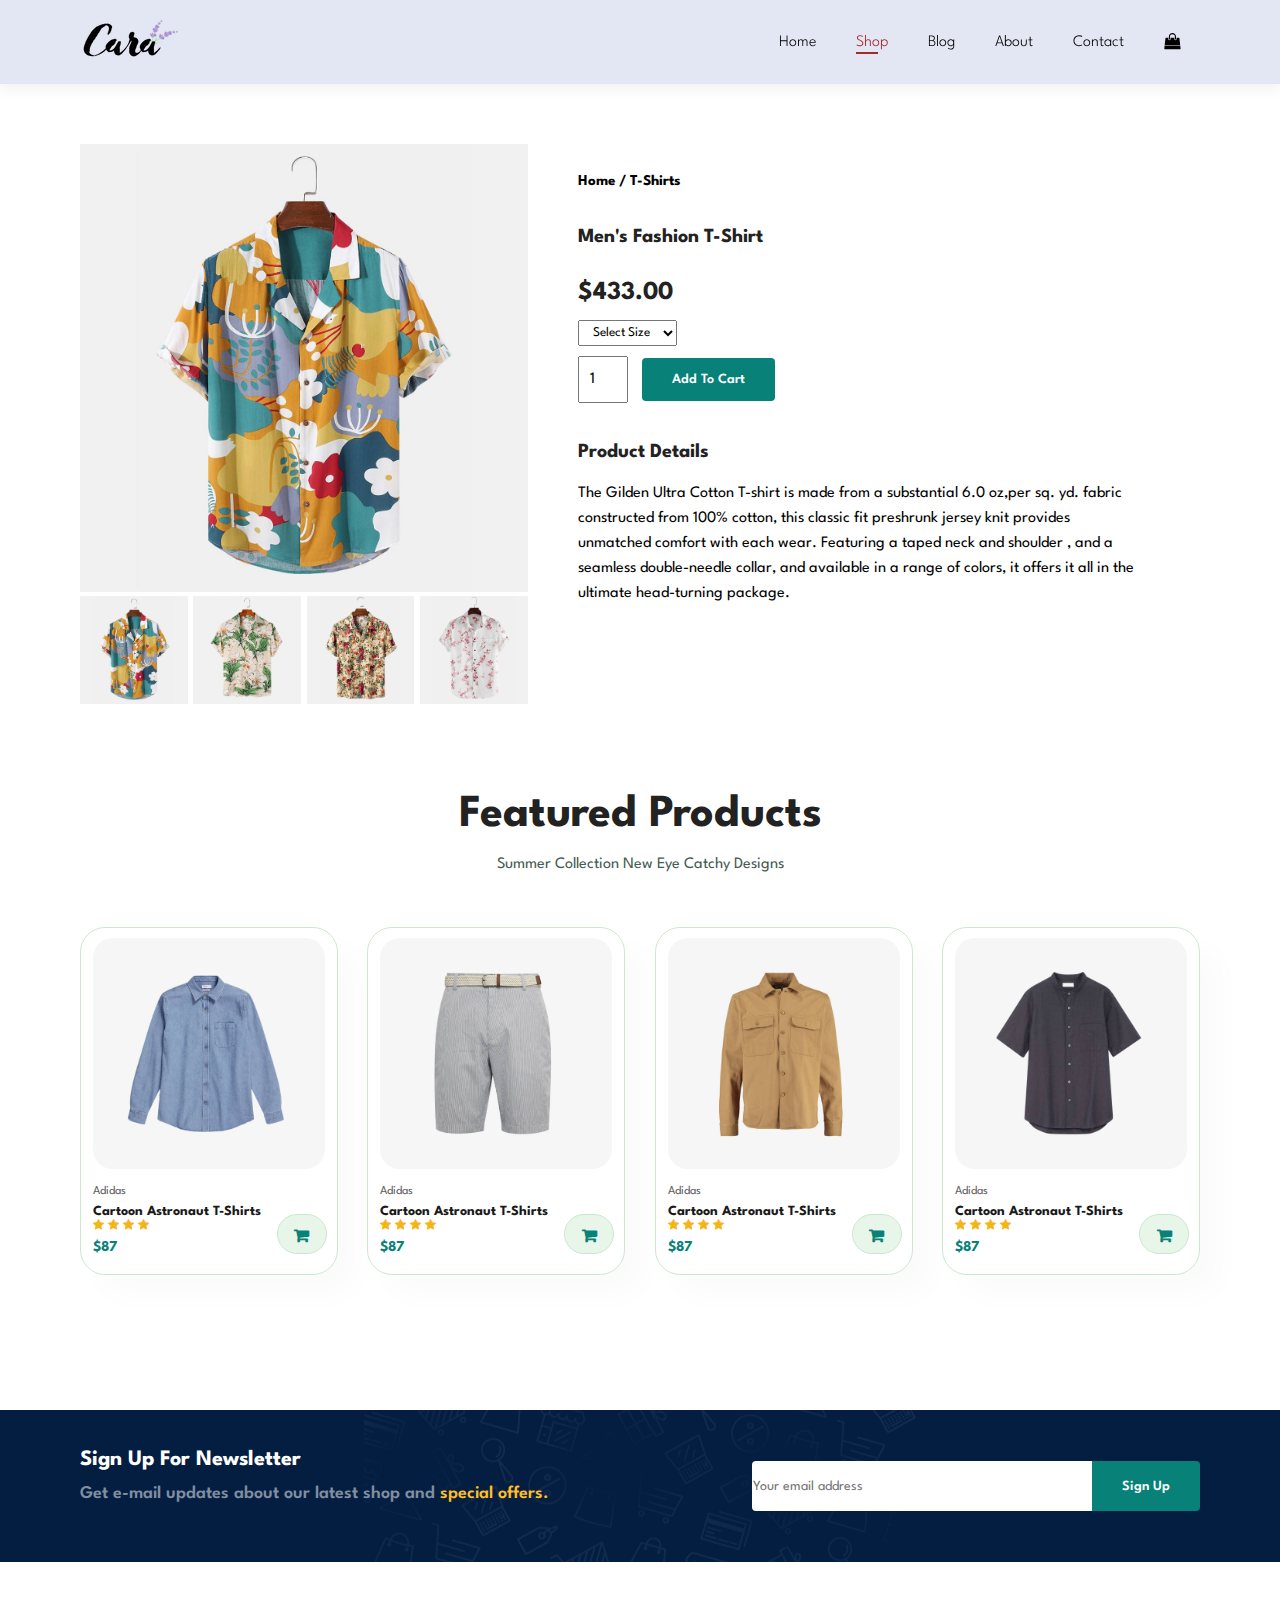
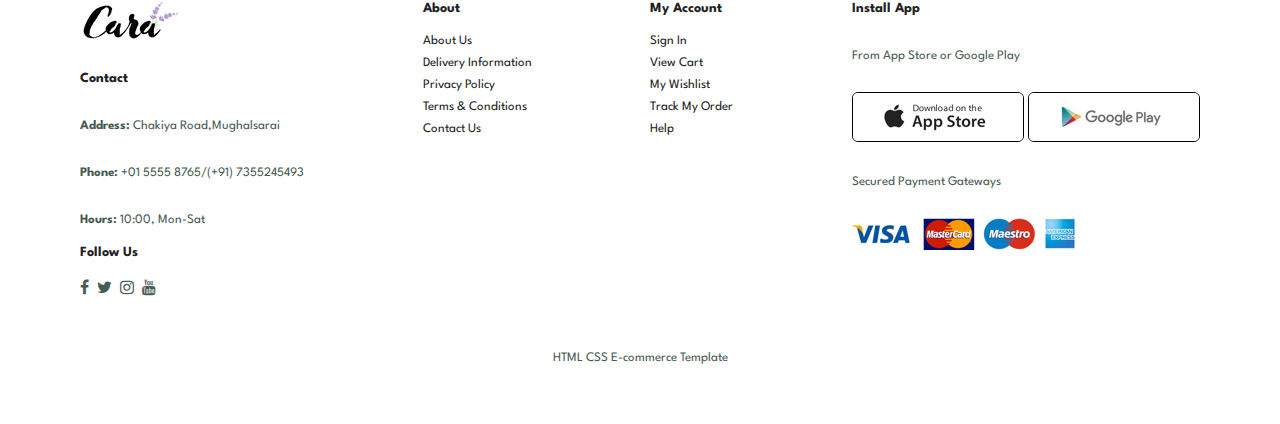
<file: E_Commerce/sproduct.html>
<!DOCTYPE html>
<html lang="en">
<head>
    <meta charset="UTF-8">
    <meta name="viewport" content="width=device-width, initial-scale=1.0">
    <title>E-Commerce Website</title>
    <link rel="stylesheet" href="https://cdnjs.cloudflare.com/ajax/libs/font-awesome/4.7.0/css/font-awesome.min.css">

    <link rel="stylesheet" href="style.css">
</head>
<body>

    <section id="header" >
        <a href="#"><img src="logo.png" class = "logo" alt=""></a>
        <div>
          <ul id="navbar">
            <li><a href="index.html">Home</a></li>
            <li><a class="active" href="shop.html">Shop</a></li>
            <li><a href="blog.html">Blog</a></li>
            <li><a href="about.html">About</a></li>
            <li><a href="contact.html">Contact</a></li>
            <li id="lg-bag"><a href="cart.html"><i class="fa fa-shopping-bag"></i></a></li>
            <a href="#" id="close"><i class="fa fa-times"></i></a>
          </ul>
        </div>

        <div id="mobile">
             <a href="cart.html"><i class="fa fa-shopping-bag" ></i></a>
            <i id="bar" class="fa fa-outdent"></i>

        </div>
    </section>

    <section id="prodetails" class="section-p1">
        <div class="single-pro-image">
            <img src="products/f1.jpg" width="100%" id="MainImg" alt="">

            <div class="small-img-group">
                <div class="small-img-col">
                    <img src="products/f1.jpg" width="100%" class="small-img" alt="">
                </div>
                <div class="small-img-col">
                    <img src="products/f2.jpg" width="100%" class="small-img" alt="">
                </div>
                <div class="small-img-col">
                    <img src="products/f3.jpg" width="100%" class="small-img" alt="">
                </div>
                <div class="small-img-col">
                    <img src="products/f4.jpg" width="100%" class="small-img" alt="">
                </div>
            </div>
        </div>


    <div class="single-pro-details">
        <h6>Home / T-Shirts</h6>
        <h4>Men's Fashion T-Shirt</h4>
        <h2>$433.00</h2>
        <select>
           <option>Select Size</option>
           <option>XL</option>
           <option>XXL</option>
           <option>S</option>
           <option>L</option> 
        </select>
        <input type="number" value="1">
        <button class="normal">Add To Cart</button>
        <h4>Product Details</h4>
        <span>The Gilden Ultra Cotton T-shirt is made from a substantial 6.0 oz,per
            sq. yd. fabric constructed from 100% cotton, this classic fit preshrunk
            jersey knit provides unmatched comfort with each wear. Featuring a taped neck 
            and shoulder , and a seamless double-needle collar, and available in a range 
            of colors, it offers it all in the ultimate head-turning package. </span>
    </div>
    </section>

    
     <section id="product1" class="section-p1">
        <h2>Featured Products</h2>
        <p>Summer Collection New Eye Catchy Designs</p>
        <div class="pro-container">
         <div class="pro">
            <img src="products/n5.jpg" alt="">
            <div class="des">
                <span>Adidas</span>
                <h5>Cartoon Astronaut T-Shirts</h5>
                 <div class="star">
                   <i class="fa fa-star"></i>
                   <i class="fa fa-star"></i>
                   <i class="fa fa-star"></i>
                   <i class="fa fa-star"></i>
                </div>
                <h4>$87</h4>
            </div>
                <a href="#"><i class="fa fa-shopping-cart cart"></i></a>
        </div>

         <div class="pro">
            <img src="products/n6.jpg" alt="">
            <div class="des">
                <span>Adidas</span>
                <h5>Cartoon Astronaut T-Shirts</h5>
                <div class="star">
                   <i class="fa fa-star"></i>
                   <i class="fa fa-star"></i>
                   <i class="fa fa-star"></i>
                   <i class="fa fa-star"></i>
                </div>
                <h4>$87</h4>
            </div>
                <a href="#"><i class="fa fa-shopping-cart cart"></i></a>
        </div>

         <div class="pro">
            <img src="products/n7.jpg" alt="">
            <div class="des">
                <span>Adidas</span>
                <h5>Cartoon Astronaut T-Shirts</h5>
                <div class="star">
                   <i class="fa fa-star"></i>
                   <i class="fa fa-star"></i>
                   <i class="fa fa-star"></i>
                   <i class="fa fa-star"></i>
                </div>
                <h4>$87</h4>
            </div>
                <a href="#"><i class="fa fa-shopping-cart cart"></i></a>
        </div>

         <div class="pro">
            <img src="products/n8.jpg" alt="">
            <div class="des">
                <span>Adidas</span>
                <h5>Cartoon Astronaut T-Shirts</h5>
                <div class="star">
                   <i class="fa fa-star"></i>
                   <i class="fa fa-star"></i>
                   <i class="fa fa-star"></i>
                   <i class="fa fa-star"></i>
                </div>
                <h4>$87</h4>
            </div>
                <a href="#"><i class="fa fa-shopping-cart cart"></i></a>
        </div>
        </div>
     </section>

   
     <section id="newsletter" class="section-p1" class="section-m1">
        <div class="newstext">
            <h4>Sign Up For Newsletter</h4>
            <p>Get e-mail updates about our latest shop and <span>special offers.</span></p>
        </div>
        <div class="form">
            <input type="text" placeholder="Your email address">
            <button class="normal">Sign Up</button>
        </div>
     </section>

     <footer class="section-p1">
        <div class="col">
            <img class="logo" src="logo.png" alt="">
            <h4>Contact</h4>
            <p><strong>Address:</strong> Chakiya Road,Mughalsarai</p>
            <p><strong>Phone:</strong> +01 5555 8765/(+91) 7355245493</p>
            <p><strong>Hours:</strong> 10:00, Mon-Sat</p>
            <div class="follow">
            <h4>Follow Us</h4>
            <div class="icon">
               <i class="fa fa-facebook" aria-hidden="true"></i>
               <i class="fa fa-twitter" aria-hidden="true"></i>
               <i class="fa fa-instagram" aria-hidden="true"></i>
               <i class="fa fa-youtube" aria-hidden="true"></i>
            </div>
          </div>
        </div>

            <div class="col">
                <h4>About</h4>
                <a href="#">About Us</a>
                <a href="#">Delivery Information</a>
                <a href="#">Privacy Policy</a>
                <a href="#">Terms & Conditions</a>
                <a href="#">Contact Us</a>
            </div>

          <div class="col">
                <h4>My Account</h4>
                <a href="#">Sign In</a>
                <a href="#">View Cart</a>
                <a href="#">My Wishlist</a>
                <a href="#">Track My Order</a>
                <a href="#">Help</a>
            </div>

           <div class="col install">
            <h4>Install App</h4>
            <p>From App Store or Google Play</p>
            <div class="row">
                <img src="pay/app.jpg" alt="">
                <img src="pay/play.jpg" alt="">
            </div>
            <p>Secured Payment Gateways</p>
            <img src="pay/pay.png" alt="">
           </div>

           <div class="copyright">
            <p>HTML CSS E-commerce Template</p>
           </div>
     </footer>

     <script>
        var MainImg = document.getElementById("MainImg");
        var smallImg = document.getElementsByClassName("small-img");

        smallImg[0].onclick = function(){
            MainImg.src = smallImg[0].src;
        }

         smallImg[1].onclick = function(){
            MainImg.src = smallImg[1].src;
        }

         smallImg[2].onclick = function(){
            MainImg.src = smallImg[2].src;
        }

         smallImg[3].onclick = function(){
            MainImg.src = smallImg[3].src;
        }
     </script>

    <script src = "script.js"></script>
</body>
</html>
</file>
<file: E_Commerce/style.css>
@import url('https://fonts.googleapis.com/css2?family=Spartan:wght@100;200;300;400;500;600;700;800;900&displkay=swap');

*{
    margin: 0;
    padding: 0;
    box-sizing: border-box;
    font-family: 'Spartan', sans-serif;
}

h1{
    font-size: 50px;
    line-height: 64px;
    color:#222;
}

h2 {
    font-size: 46px;
    line-height: 54px;
    color: #222;
}

h4 {
    font-size: 20px;
    color: #222;
}

h6 {
    font-weight: 700;
    font-size: 15px;
}

p{
    font-size: 16px;
    color: #465b52;
    margin: 15px 0 20px 0;
}

.section-p1{
    padding: 40px 80px;
}

.section-m1{
    margin: 40px 0;
}

button.normal{
    font-size: 14px;
    font-weight: 600;
    padding: 15px 30px;
    color: #000;
    background-color: #fff;
    border-radius: 4px;
    cursor: pointer;
    border: none;
    outline: none;
    transition: 0.2s;
}

button.white {
    font-size: 14px;
    font-weight: 600;
    padding: 11px 18px;
    color: #fff;
    background-color:transparent;
    cursor: pointer;
    border: 1px solid;
    outline: none;
    transition: 0.2s;
}

body{
    width: 100%;
}

/*  header Start */

#header {
    display: flex;
    align-items: center;
    justify-content: space-between;
    padding: 20px 80px;
    background: #E3E6F3;
    box-shadow: 0 5px 15px rgba(0, 0, 0, 0.06);
    z-index: 999;
    position: sticky;
    top: 0;
    left: 0;
}

#navbar{
    display: flex;
    align-items: center;
    justify-content: center;
}

#navbar li{
    list-style: none;
    padding: 0 20px;  
    position: relative;
}
#navbar li a{
    text-decoration: none;
    font-size: 16px;
    font-weight: 300;
    color: black;
    transition: 0.3s ease;
}

#navbar li a:hover, 
#navbar li a.active{
color: brown;
} 

#navbar li a.active::after,
#navbar li a:hover::after{
    content: "";
    width: 30%;
    height:2px;
    background:brown;
    position: absolute;
    bottom: -4px;
    left:20px;
}
#mobile{
    display: none;
    align-items: center;
}

#close{
    display: none;
}


#hero{
    background-image: url(hero4.png);
    height: 90vh;
    width: 100%;
    background-size: cover;
    background-position: top 25% right 0;
    padding: 0 80px;
    display: flex;
    flex-direction: column;
    align-items:flex-start;
    justify-content: center;
}

#hero h4{
    padding-bottom: 15px;
}
#hero h1{
    color: burlywood;
}

#hero button{
    background-image: url(button.png);
    background-color: transparent;
    color: #088178;
    border: none;
    padding: 14px 80px 14px 65px;
    background-repeat: no-repeat;
    cursor: pointer;
    font-weight: 700;
    font-size: 15px;
}
 
#feature{
     display: flex;
     align-items: center;
     justify-content: space-between;
     flex-wrap: wrap;
}

#feature .fe-box{
    width: 180px;
    text-align: center;
    padding: 25px 15px;
    box-shadow: 20px 20px 34px rgba(0, 0, 0, 0.03);
    border: 1px solid #cce7d0;
    border-radius: 4px;
    margin: 15px 0;
}

#feature .fe-box:hover{
    box-shadow: 10px 10px 54px rgba(70, 62, 221, 0.3);
}
#feature .fe-box img{
    width: 100%;
    margin-bottom: 10px;
}

#feature .fe-box h6{
    display: inline-block;
    padding: 9px 8px 6px 8px;
    line-height: 1;
    border-radius: 4px;
    color: #088178;
    background-color: #fddde4;
}

#feature .fe-box:nth-child(2) h6 {
    background-color: #cdebbc;
}

#feature .fe-box:nth-child(3) h6 {
    background-color: #d1e8f2;
}

#feature .fe-box:nth-child(4) h6 {
    background-color: #cdd4f8;
}

#feature .fe-box:nth-child(5) h6 {
    background-color: #f6dbf6;
}
#feature .fe-box:nth-child(6) h6 {
    background-color: #fff2ef;
}

#product1{
    text-align: center;
}

#product1 .pro-container{
    display: flex;
    justify-content: space-between;
    padding-top: 20px;
    flex-wrap: wrap;
}

#product1 .pro{
    width: 23%;
    min-width: 250px;
    padding: 10px 12px;
    border: 1px solid #cce7d0;
    border-radius: 25px;
    cursor: pointer;
    box-shadow: 20px 20px 30px rgba(0, 0, 0, 0.02);
    margin: 15px 0;
    transition: 0.2s ease;
    position: relative;
}

#product1 .pro:hover{
    box-shadow: 20px 20px 30px rgba(0, 0, 0, 0.06);
}

#product1 .pro img{
  width: 100%;
  border-radius: 20px ;  
}

#product1 .pro .des{
   text-align: start;
   padding: 10px 0; 
}

#product1 .pro .des span{
    color: #606063;
    font-size: 12px;
}

#product1 .pro .des h5{
    padding-top: 7px;
    color: #1a1a1a;
    font-size: 14px;
}

#product1 .pro .des i{
    font-size: 12px;
    color: rgb(243, 181, 25);
}

#product1 .pro .des h4{
    padding-top: 7px;
    font-size: 15px;
    font-weight: 700;
    color: #088178;
}
#product1 .pro .cart{
     width: 50px;
     height: 40px;
     line-height: 40px;
     border-radius: 50px;
     background-color: #e8f6ea;
     font-weight: 700;
     color: #088178;
     border: 1px solid #cce7d0;
     position: absolute;
     bottom: 20px;
     right: 10px; 
}

#banner{
   display: flex;
   flex-direction: column;
   justify-content: center;
   align-items: center;
    text-align: center;
    background-image: url(bannner/b2.jpg);
    width: 100%;
    height: 40vh;
    background-size: cover;
    background-position: center ;
}

#banner h4{
    color: #fff;
    font-size: 16px;
}

#banner h2 {
    color: #fff;
    font-size: 30px;
    padding: 10px 0;
}

#banner h2 span{
    color: #ef3636;
}

#banner button:hover{
    background: #088178;
    color: #fff;
}

#sm-banner{
    display: flex;
    justify-content:space-around;
    flex-wrap: wrap;
    padding: 120px;

}

#sm-banner .banner-box{
    display: flex;
    flex-direction: column;
    justify-content: center;
    align-items: center;
    text-align: center;
    background-image: url(bannner/b17.jpg);
    min-width: 780px;
    height: 50vh;
    background-size: cover;
    background-position: center;
}

#sm-banner .banner-box2{
    background-image: url(bannner/b10.jpg);
}

#sm-banner h4{
    color: #fff;
    font-size: 20px;
    font-weight: 300;
}

#sm-banner h2 {
    color: #fff;
    font-size: 28px;
    font-weight: 800;
}

#sm-banner span {
    color: #fff;
    font-size: 14;
    font-weight: 500;
    padding-bottom: 15px;
}

#sm-banner .banner-box:hover button{
    background: #088178;
    border: 1px solid #088178;
}

#banner3{
    display: flex;
    justify-content:space-between;
    flex-wrap: wrap;
    padding: 0 80px;
}

#banner3 .banner-box {
    display: flex;
    flex-direction: column;
    justify-content: center;
    align-items: center;
    text-align: center;
    background-image: url(bannner/b7.jpg);
    min-width: 30%;
    height: 30vh;
    background-size: cover;
    background-position: center;
    padding: 20px;
    margin-bottom: 20px;
}

#banner3 .banner-box2{
    background-image: url(bannner/b4.jpg);
}

#banner3 .banner-box3{
background-image: url(bannner/b18.jpg);
}

#banner3 h2{
    color: #fff;
    font-weight: 900;
    font-size:22px;
}

#banner3 h3{
    color: #ec544e;
    font-weight: 800;
    font-size: 15px
}

#newsletter{
  display: flex;
  justify-content: space-between;
  flex-wrap: wrap;
  align-items:center; 
  background-image: url(bannner/b14.png); 
  background-repeat: no-repeat;
  background-position: 50% 30%;
  background-color: #041e42;
} 

#newsletter h4{
    font-size : 22px;
    font-weight:700;
    color:#fff;
}

#newsletter p{
   font-size : 18px;
   font-weight:600;
   color:#818ea0;
}

#newsletter p span{
     color:#ffbd27;
}

#newsletter .form{
    display: flex;
    width:40%;
   
}

#newsletter input{
    height:3.125rem;
    padding: 0 1.25rm;
    font-size:14px;
    width:100%;
    border:1px solid transparent;
    border-radius: 4px;
    outline: none;
    border-top-right-radius: 0;
    border-bottom-right-radius: 0;  
}

#newsletter button{
    background-color: #088178;
    color:#fff;
    white-space: nowrap;
    border-top-left-radius: 0;
    border-bottom-left-radius: 0; 
}

footer{
    display: flex;
    flex-wrap: wrap;
    justify-content: space-between;
}

footer .col{
    display: flex;
   flex-direction: column;
   align-items: flex-start;
   margin-bottom: 20px;
}

footer .logo{
    margin-bottom: 30px;
}

footer h4{
    font-size: 14px;
    padding-bottom: 20px;
}

footer p {
    font-size: 13px;
    padding-bottom: 0 0 8px 0;
}

footer a {
    font-size: 13px;
    text-decoration: none;
    color: #222;
    margin-bottom: 10px;
}

footer .follow{
    margin-bottom: 20px;
}

footer .follow i {
  color: #465b52;
  padding-right:4px;
  cursor: pointer;
}

footer .install .row img {
    border: 1px solid #000;
    border-radius: 6px;

}

footer .install img{
    margin: 10px 0 15px 0;
}

footer .follow i:hover, 
footer a:hover{
    color: #088178;
}

footer .copyright{
    width: 100%;
    text-align: center;
}



/* Shop Page */
#page-header{
    background-image: url(bannner/b1.jpg);
    width: 100%;
    height: 40vh;
    background-size: cover;
    display: flex;
    justify-content: center;
    align-items: center;
    flex-direction: column;
    padding: 14px;
}

#page-header h2,
#page-header p{
    color: #fff;
}

#pagination{
    text-align: center;
    margin-bottom: 20px;
}

#pagination a{
    text-decoration: none;
    background-color: #088178;
    padding: 15px 20px;
    border-radius: 4px;
    color: #fff;
    font-weight: 600;

}

#pagination a i{
    font-size: 16px;
    font-weight: 600;
}

#newsletter{
    margin-top: 80px;
}


/* Single Product */

#prodetails{
    display: flex;
    margin-top: 20px;
}


#prodetails .single-pro-image{
    width: 40%;
    margin-right: 50px;

}

.small-img-group{
    display: flex;
    justify-content: space-between ;
}

.small-img-col{
   flex-basis: 24%; 
   cursor: pointer;
}
#prodetails .single-pro-details{
    width: 50%;
    padding-top: 30px;
}

#prodetails .single-pro-details h4{
    padding: 40px 0 20px 0;
}

#prodetails .single-pro-details h2{
    font-size: 26px;
}

#prodetails .single-pro-details select{
    display: block;
    padding: 5px 10px;
    margin-bottom: 10px;
}

#prodetails .single-pro-details input{
    width: 50px;
    height: 47px;
    padding-left: 10px;
    font-size: 16px;
    margin-right:10px;
}

#prodetails .single-pro-details input:focus{
 outline: none;
}

#prodetails .single-pro-details button{
    background-color: #088178;
    color: #fff;
}

#prodetails .single-pro-details span{
    line-height: 25px;
}

/* Blog Page */

#page-header.blog-header{
    background-image: url("bannner/b19.jpg");
}

#blog{
    padding: 150px 150px 0 150px;
}

#blog .blog-box{
    display: flex;
    align-items: center;
    width: 100%;
    position: relative;
    padding-bottom: 90px;
}

#blog .blog-img{
    width: 50%;
    margin-right: 40px;
}

#blog img{
    width: 90%;
    height: 300px;
    object-fit: cover;
}

#blog .blog-details{
    width: 50%;
}

#blog .blog-details a{
    position: relative;
    text-decoration: none;
    font-size: 11px;
    color: #000;
    font-weight: 700;
    transition: 0.3s;
}

#blog .blog-details a::after{
    content: "";
    width: 50px;
    height: 1px;
    background-color: #000;
    position: absolute;
    top: 4px;
    right: -60px;
}

#blog .blog-details a:hover{
    color: #088178;
}

#blog .blog-details a:hover::after{
    background-color: #088178;
}

#blog .blog-box h1{
    position: absolute;
    top: -40px;
    left: 0;
    font-size: 70px;
    font-weight: 700;
    color: #c9cbce;
    z-index: -9 ;
}

/* About Page */
#page-header.about-header{
    background-image: url(about/banner.png);
}
 
#about-head {
    display: flex;
    align-items: center;
}

#about-head img{
    width: 50%;
    height: auto;
}

#about-head div{
    padding-left:40px ;
}

#about-app{
   text-align: center; 
}

#about-app .video{
      width: 70%;
      height: 100%;
      margin: 30px auto 0 auto; 
}

#about-app .video video{
    width: 100%;
    height: 100%;
    border-radius: 20px;
}

/* contact Page */

#contact-details{
    display: flex;
    align-items: center;
    justify-content: space-between;
}

#contact-details .details{
    width: 40%;
}

#contact-details .details span,
#form-details form span {
    font-size: 12px;
}

#contact-details .details h2,
#form-details form h2{
    font-size: 26px;
    line-height: 35px;
    padding: 20px 0;
}

#contact-details .details h3{
    font-size: 16px;
    padding-bottom: 15px;
}

#contact-details .details li{
    list-style: none;
    display: flex;
    padding: 10px 0;
}

#contact-details .details li i{
    font-size: 14px;
    padding-right:22px;
}

#contact-details .details li p{
    margin: 0;
    font-size: 14px;
}

#contact-details .map{
    width: 45%;
    height: 400px;
}

#contact-details .map iframe {
    width: 100%;
    height: 100%;
}

#form-details{
    display: flex;
    justify-content: space-between;
    margin: 30px;
    padding: 80px;
    border: 1px solid #e1e1e1;
}

#form-details form{
    width: 65%;
    display: flex;
    flex-direction: column;
    align-items: flex-start;
}

#form-details form input,
#form-details form textarea{
    width: 100%;
    padding: 12px 15px;
    outline: none;
    margin-bottom: 20px;
    border: 1px solid #e1e1e1;
}

#form-details form button{
    background-color: #088178;
    color: #fff;
}

#form-details .people div{
    padding-bottom: 25px;
    display: flex;
    align-items: flex-start;
}

#form-details .people div img{
    width: 65px;
    height: 65px;
    object-fit: cover;
    margin-right: 15px;
}

#form-details .people div p{
    margin: 0;
    font-size: 13px;
    line-height: 25px;
}

#form-details .people div span{
    display: block;
    font-size: 16px;
    font-weight: 600;
    color: #000;
}

/* Cart Page */

#cart{
    overflow-x: auto;
}

#cart table{
  width: 100%;
        
  table-layout: fixed;
  white-space: nowrap;
}

#cart table img{
    width: 70px;
}

#cart table td:nth-child(1){
    width: 100px;
    text-align: center;
}

#cart table td:nth-child(2) {
    width: 150px;
    text-align: center;
}

#cart table td:nth-child(3) {
    width: 200px;
    text-align: center;
}

#cart table td:nth-child(4),
#cart table td:nth-child(5),
#cart table td:nth-child(6) {
    width: 150px;
    text-align: center;
}

#cart table td:nth-child(5) input{
    width: 70px;
    padding: 10px 5px 10px 15px;
}

#cart table thead{
    border: 1px solid #e2e9e1;
    border-left: none;
    border-right: none;
}

#cart table thead td{
    font-weight: 700;
    text-transform: uppercase;
    font-size: 13px;
    padding: 18px 0;
}

#cart table tbody tr td{
    padding-top: 15px;
}

#cart table tbody td{
    font-size: 13px;
}

#cart-add{
    display: flex;
    flex-wrap: wrap;
    justify-content: space-between;
}

#coupon{
    width: 50%;
    margin-bottom: 30px;
}

#coupon h3,
#subtotal h3{
    padding-bottom: 15px;
}

#coupon input{
    padding: 10px 20px;
    outline: none;
    width: 60%;
    margin-right: 10px;
    border: 1px solid #e2e9e1;
}

#coupon button,
#subtotal button{
    background-color: #088178;
    color: #fff;
    padding: 12px 20px;
}

#subtotal{
    width: 50%;
    margin-bottom: 30px;
    border: 1px solid #e2e9e1;
    padding: 30px;
}

#subtotal table{
    border-collapse: collapse;
    width: 100%;
    margin-bottom: 20px;
}

#subtotal table td{
    width: 50%;
    border: 1px solid #e2e9e1;
    padding: 10px;
    font-size: 13px;
}





 




@media (max-width:799px){
    .section-p1 {
            padding: 40px 40px;
        }
    #navbar {
            display: flex;
            flex-direction: column;
            align-items: flex-start;
            justify-content: flex-start;
            position: fixed;
            top: 0;
            right: -300px;
            height: 100vh;
            width: 300px;
            background-color: #E3E6F3;
            box-shadow: 0 40px 60ox rgba(0, 0, 0, 0.01);
            padding: 80px 0 0 10px;
            transition: 0.3s;
        }

#navbar .active{
    right: 0px;

} 
 #navbar li{
    margin-bottom:25px ;
 }

 #mobile {
     display: flex;
     align-items: center;
 }

 #mobile i{
    color:#1a1a1a;
    font-size: 24px;
    padding-left: 20px;
 }

 #close{
   display: initial;
   position: absolute;
   top: 30px;
   left: 30px;
   color: #222;
   font-size: 24px;  
 }

#lg-bag{
    display: none;
  }

#hero{
    height: 60vh;
    padding: 0 80px;  
    background-position: top 30% right 30%;
 }
 #feature {
     justify-content: center;
 }
 #feature .fe-box {
     margin: 15px 15px;
 }

 #product1 .pro-container {
     justify-content: center; 
 }
 #product1 .pro {
     margin: 15px;
    
 }
 #banner {
     
     height: 20vh; 
 }
 #sm-banner .banner-box {
    
     min-width: 125%;
     height: 30vh;
    
 }
 #banner3 {

     padding: 0 40px;
 }
 #banner3 .banner-box {
     width: 28%;
 }

 #newsletter .form {
     width: 70%;
 }

 /* Contact Page */
 #form-details {
     padding: 40px;
 }

 #form-details form {
     width: 50%;
 }

 }

 @media(max-width:477px) {

    .section-p1 {
            padding: 20px;
        }

    #header {
            
            padding: 10px 30px;
          
        }
    #hero {
                
         padding: 0 20px;
         background-position: 55%;
    }
        h1 {
            font-size: 38px;
           
        }
                  
    
    h2 {
            font-size: 32px;
      }

          #feature .fe-box {
              width: 155px;
              
              margin: 0 0 15px 0;
          }
          #feature {
              justify-content: space-between;
          }
                  #product1 .pro {
                      width: 100%;
                    
                  }
            #banner {
          
                      height: 40vh;
                    }
     #sm-banner .banner-box {
        height: 40vh;
        width: 100%;
        /* padding: 10px 0 10px 0; */
    }
        #sm-banner .banner-box2 {
          margin-top: 20px;
            
        }
     #banner3 {
        padding: 0 20px;
       }
           #banner3 .banner-box {
               width: 100%;
           }

         #newsletter {
             padding: 40px 20px;
         }

         #newsletter .form {
           width: 100%;
        }
footer .copyright {  
    text-align: start;
}

/* Single Product */

#prodetails{
    display: flex;
   flex-direction: column;
}

#prodetails .single-pro-image {
    width: 100%;
    margin-right: 0px;
}

#prodetails .single-pro-details {
    width: 100%;
}

/* Blog Page */

#blog {
    padding: 100px 20px 0 20px;
}

#blog .blog-box {
    display: block;
    flex-direction: columm;
    align-items: flex-start;
}

#blog .blog-img {
    width: 100%;
    margin-right: 0px;
    margin-bottom: 30px;
}
#blog .blog-details {
    width: 100%;
   
}

/* About Page */

#about-head {
   flex-direction: column;
}

#about-head img {
    width: 100%;
    margin-bottom: 20px;
}

#about-head div {
    padding-left: 0px;
}

#about-app .video {
    width: 100%;       
}

/* Contact Page*/

#contact-details {
   flex-direction: column;
}

#contact-details .details {
    width: 100%;
    margin-bottom: 30px;
}

#contact-details .map {
    width: 100%;
}

#form-details {
    margin: 10px;
    padding: 30px;
    flex-wrap: wrap;
 }

 #form-details form {
     width: 100%;
     margin-bottom: 30px;
 }
 /* Cart Page */
#cart-add {
   flex-direction: column;
}

#coupon {
    width: 100%;
}

#subtotal {
    width: 100%;
    padding: 20px;
}
}
</file>
